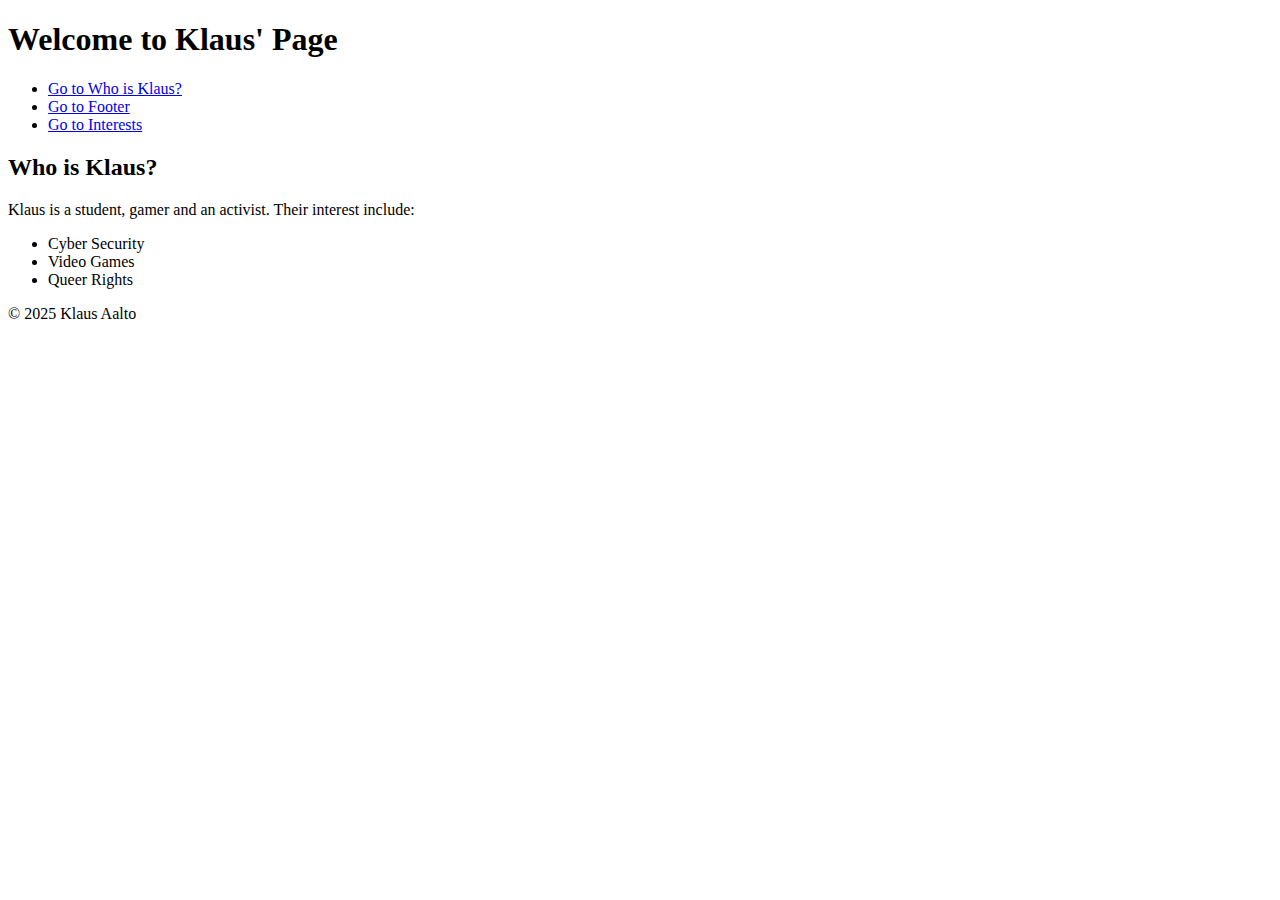
<file: index.html>
<!doctype html>
<html lang="en">
<head>
    <meta charset="UTF-8">
    <meta name="viewport" content="width=device-width, initial-scale=1.0">
    <title>Klaus' Page</title>
</head>
<body>
     <header>
     <h1>Welcome to Klaus' Page</h1>
    </header>

    <nav>
        <ul>
            <li><a href="#main-content">Go to Who is Klaus?</a></li>
            <li><a href="#footer">Go to Footer</a></li>
            <li><a href="#interests">Go to Interests</a></li>
        </ul>
    </nav>

    <main>
        <h2>Who is Klaus?</h2>
        <p>Klaus is a student, gamer and an activist. Their interest include:</p>
        <ul id="interests">
            <li> Cyber Security </li>
            <li> Video Games</li>
            <li> Queer Rights</li>
        </ul>
    </main>

    <footer id="footer">
        <p>&copy; 2025 Klaus Aalto</p>
    </footer>

</body>
</html>
</file>
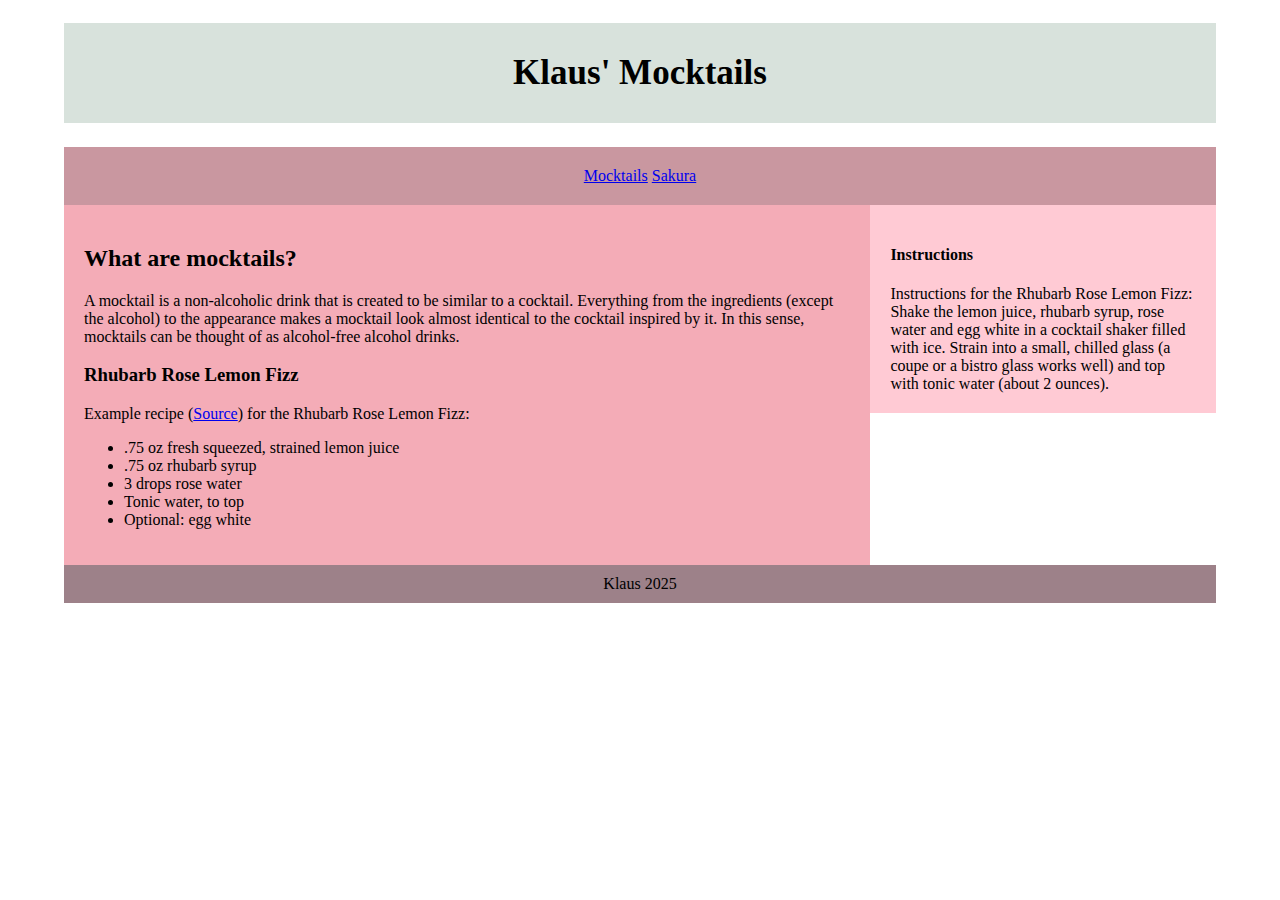
<file: 5B/index.html>
<!doctype html>
<html lang="en">
<head>
    <meta charset="UTF-8">
    <meta name="viewport" content="width=device-width, initial-scale=1.0">
    <link rel="stylesheet" type="text/css" href="styles.css">
    <title>Klaus' Mocktails</title>
</head>
<body class="body">
    <header-div>
        <h1 id="header">Klaus' Mocktails</h1>
    </header-div>

    <nav-div id="nav">
    <a href="index.html">Mocktails</a>
    <a href="second.html">Sakura</a>
    </nav-div>

    <section-div id="section">
        

    <article id="article">
        <h2>What are mocktails?</h2>
        A mocktail is a non-alcoholic drink that is created to be similar to a cocktail. Everything from the ingredients (except the alcohol) to the appearance makes a mocktail look almost identical to the cocktail inspired by it. In this sense, mocktails can be thought of as alcohol-free alcohol drinks.
    <br>
        <h3>Rhubarb Rose Lemon Fizz</h3>
        Example recipe (<a href="https://theinspiredhome.com/articles/rhubarb-rose-lemon-fizz-mocktail/">Source</a>) for the Rhubarb Rose Lemon Fizz:
            <ul>
                <li>.75 oz fresh squeezed, strained lemon juice</li>
                <li>.75 oz rhubarb syrup</li>
                <li>3 drops rose water</li>
                <li>Tonic water, to top</li>
                <li>Optional: egg white</li>
            </ul>    
        </article>
    </section-div>
    <aside id="aside">
        <h4>Instructions</h4>
        Instructions for the Rhubarb Rose Lemon Fizz:
        Shake the lemon juice, rhubarb syrup, rose water and egg white in a cocktail shaker filled with ice. 
        Strain into a small, chilled glass (a coupe or a bistro glass works well) and top with tonic water (about 2 ounces).
    </aside>

    <footer id="footer">
        Klaus 2025
    </footer>
</body>
</html>
</file>
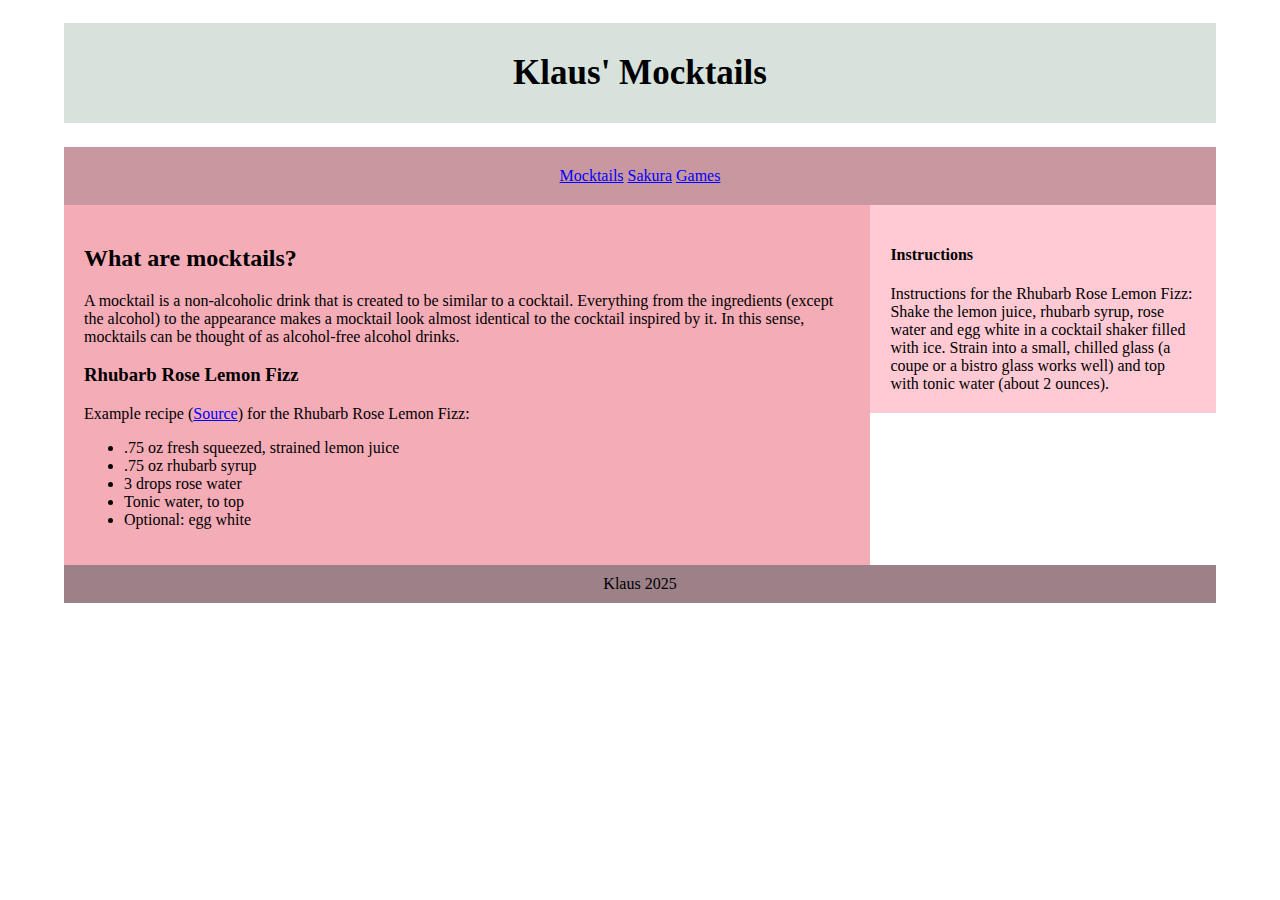
<file: 6B/index.html>
<!doctype html>
<html lang="en">
<head>
    <meta charset="UTF-8">
    <meta name="viewport" content="width=device-width, initial-scale=1.0">
    <link rel="stylesheet" type="text/css" href="styles.css">
    <title>Klaus' Mocktails</title>
</head>
<body class="body">
    <header-div>
        <h1 id="header">Klaus' Mocktails</h1>
    </header-div>

    <nav-div id="nav">
    <a href="index.html">Mocktails</a>
    <a href="second.html">Sakura</a>
    <a href="third.html">Games</a>
    </nav-div>

    <section-div id="section">
        

    <article id="article">
        <h2>What are mocktails?</h2>
        A mocktail is a non-alcoholic drink that is created to be similar to a cocktail. Everything from the ingredients (except the alcohol) to the appearance makes a mocktail look almost identical to the cocktail inspired by it. In this sense, mocktails can be thought of as alcohol-free alcohol drinks.
    <br>
        <h3>Rhubarb Rose Lemon Fizz</h3>
        Example recipe (<a href="https://theinspiredhome.com/articles/rhubarb-rose-lemon-fizz-mocktail/">Source</a>) for the Rhubarb Rose Lemon Fizz:
            <ul>
                <li>.75 oz fresh squeezed, strained lemon juice</li>
                <li>.75 oz rhubarb syrup</li>
                <li>3 drops rose water</li>
                <li>Tonic water, to top</li>
                <li>Optional: egg white</li>
            </ul>    
        </article>
    </section-div>
    <aside id="aside">
        <h4>Instructions</h4>
        Instructions for the Rhubarb Rose Lemon Fizz:
        Shake the lemon juice, rhubarb syrup, rose water and egg white in a cocktail shaker filled with ice. 
        Strain into a small, chilled glass (a coupe or a bistro glass works well) and top with tonic water (about 2 ounces).
    </aside>

    <footer id="footer">
        Klaus 2025
    </footer>
</body>
</html>
</file>
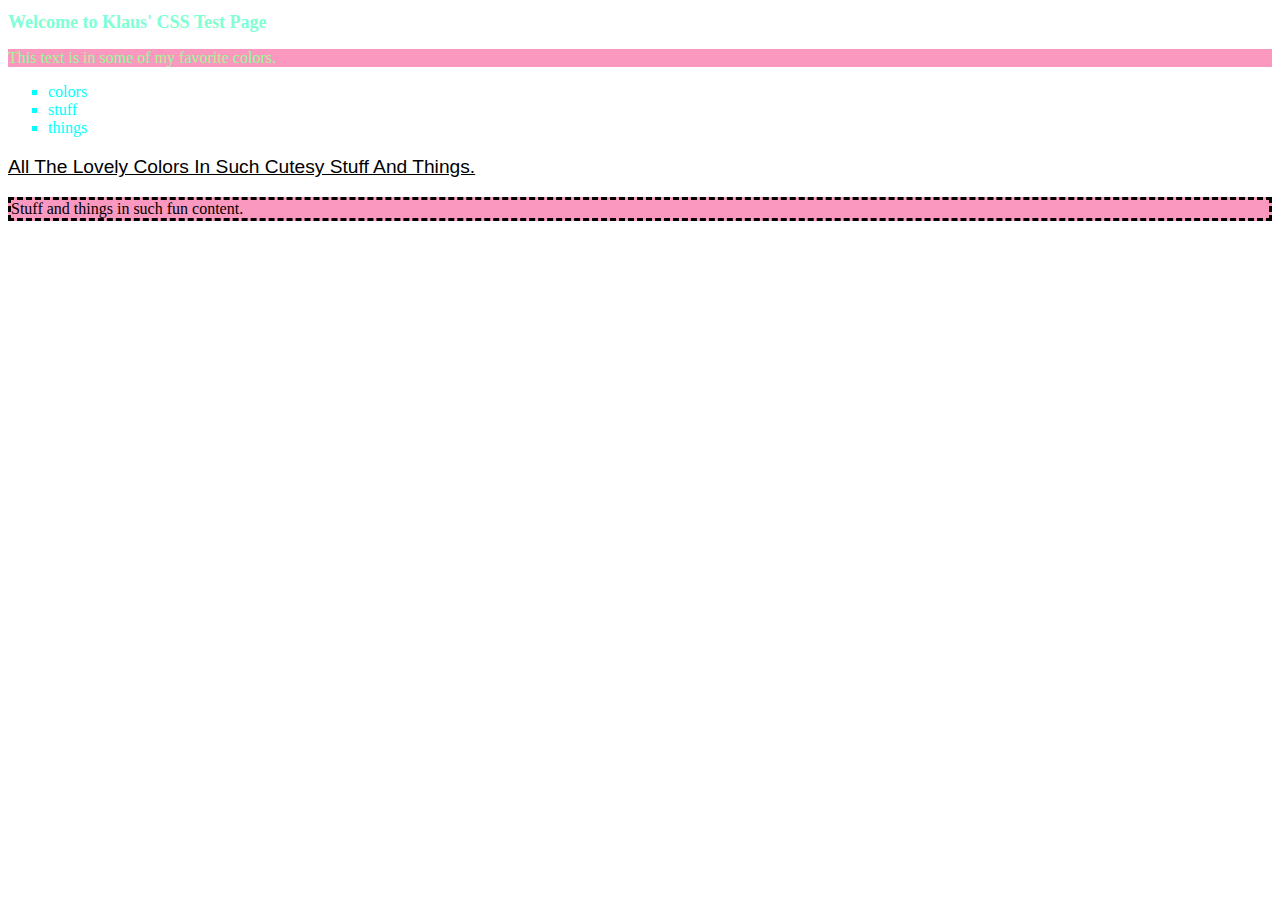
<file: module3/index.html>
<!doctype html>
<html lang="en">
<head>
    <meta charset="UTF-8">
    <meta name="viewport" content="width=device-width, initial-scale=1.0">
    <link rel="stylesheet" type="text/css" href="styles.css">
    <title>Klaus' CSS Page</title>
</head>
<body>
    <header>
        <h1 class="header-example">Welcome to Klaus' CSS Test Page</h1>
    </header>

<p class="color-example">
This text is in some of my favorite colors.
</p>

<ul class="list-example">
    <li>colors</li>
    <li>stuff</li>
    <li>things</li>
</ul>

<p class="text-example">
    All the lovely colors in such cutesy stuff and things.
</p>

<div class="div-example">
    Stuff and things in such fun content.
</div>

</body>
</html>
</file>
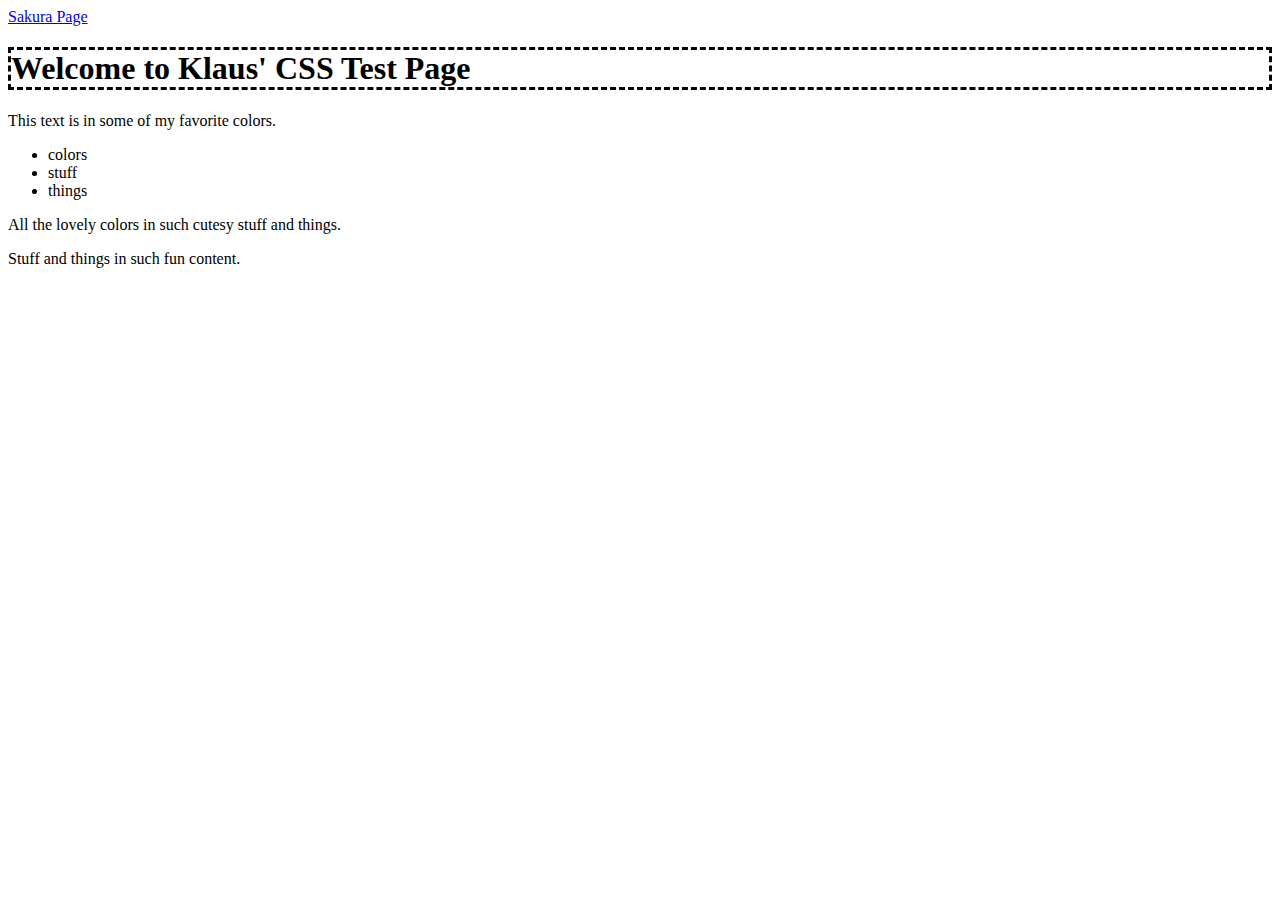
<file: module4/index.html>
<!doctype html>
<html lang="en">
<head>
    <meta charset="UTF-8">
    <meta name="viewport" content="width=device-width, initial-scale=1.0">
    <link rel="stylesheet" type="text/css" href="styles.css">
    <title>Klaus' CSS Page</title>
</head>
<body>
    <a href="second.html">Sakura Page</a>
    <header>
        <h1 class="header-example">Welcome to Klaus' CSS Test Page</h1>
    </header>

<p class="color-example">
This text is in some of my favorite colors.
</p>

<ul class="list-example">
    <li>colors</li>
    <li>stuff</li>
    <li>things</li>
</ul>

<p class="text-example">
    All the lovely colors in such cutesy stuff and things.
</p>

<div class="div-example">
    Stuff and things in such fun content.
</div>

</body>
</html>
</file>
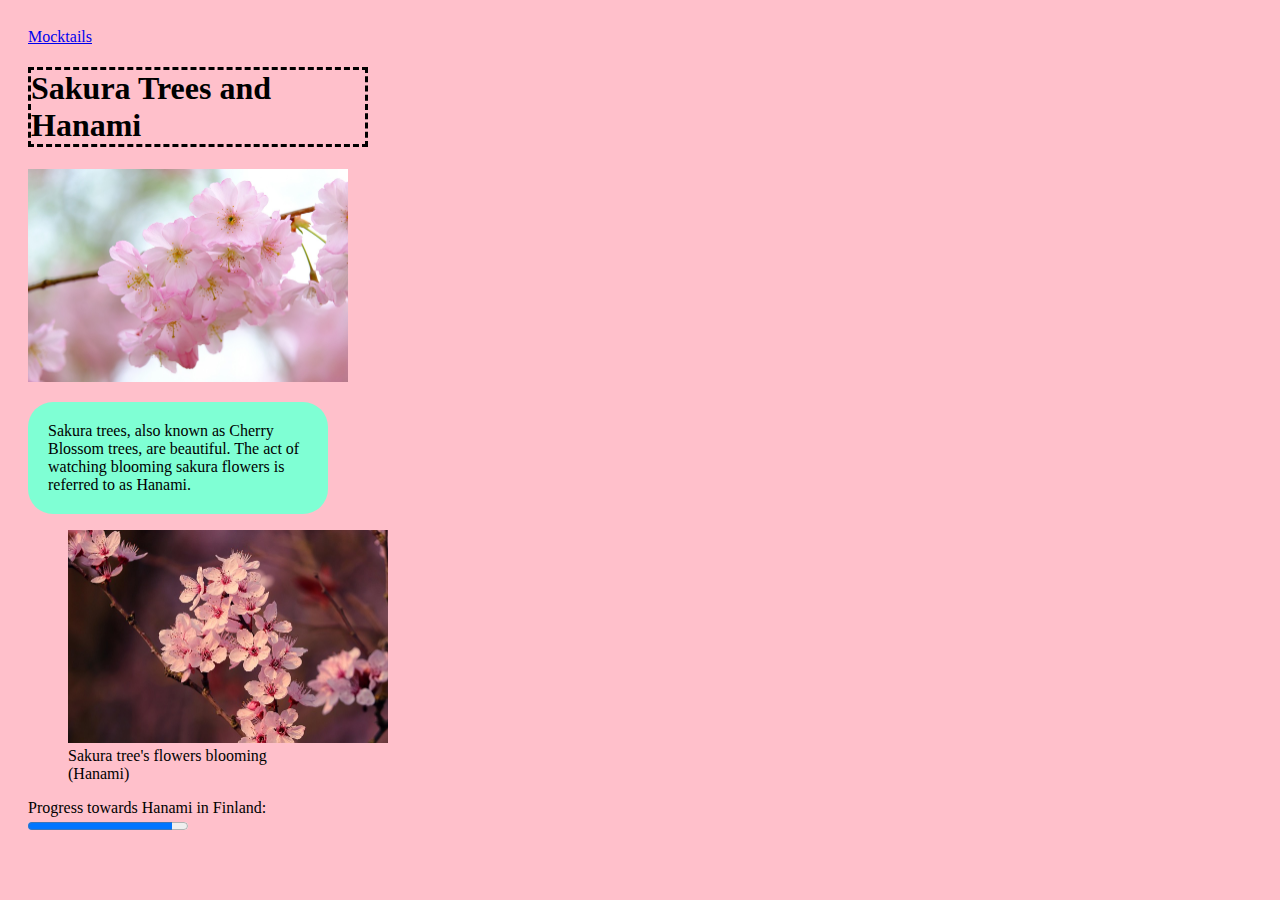
<file: 5B/second.html>
<!doctype html>
<html lang="en">
<head>
    <meta charset="UTF-8">
    <meta name="viewport" content="width=device-width, initial-scale=1.0">
    <link rel="stylesheet" type="text/css" href="styles.css">
    <title>Sakura</title>
</head>
<body class="page-example">
    <a href="index.html">Mocktails</a>
    
    
    <header>
        <h1 class="header-example">Sakura Trees and Hanami</h1>
    </header>

    <img src="sakura.jpg" alt="Cherry Blossom tree flowers" 
    width="320" height="213">

<p class="sakura-example">
Sakura trees, also known as Cherry Blossom trees, are beautiful. The act of watching blooming sakura flowers is referred to as Hanami.
</p>

<figure>
    <img src="sakura2.jpg" alt="Branch of Cherry Blossom tree with blooming flowers" 
    width="320" height="213">
    <figcaption>Sakura tree's flowers blooming (Hanami)</figcaption>
</figure>

<label for="Hanami">Progress towards Hanami in Finland:</label>
<progress id="Hanami" value="90" max="100"> 90% </progress>
</body>
</html>
</file>
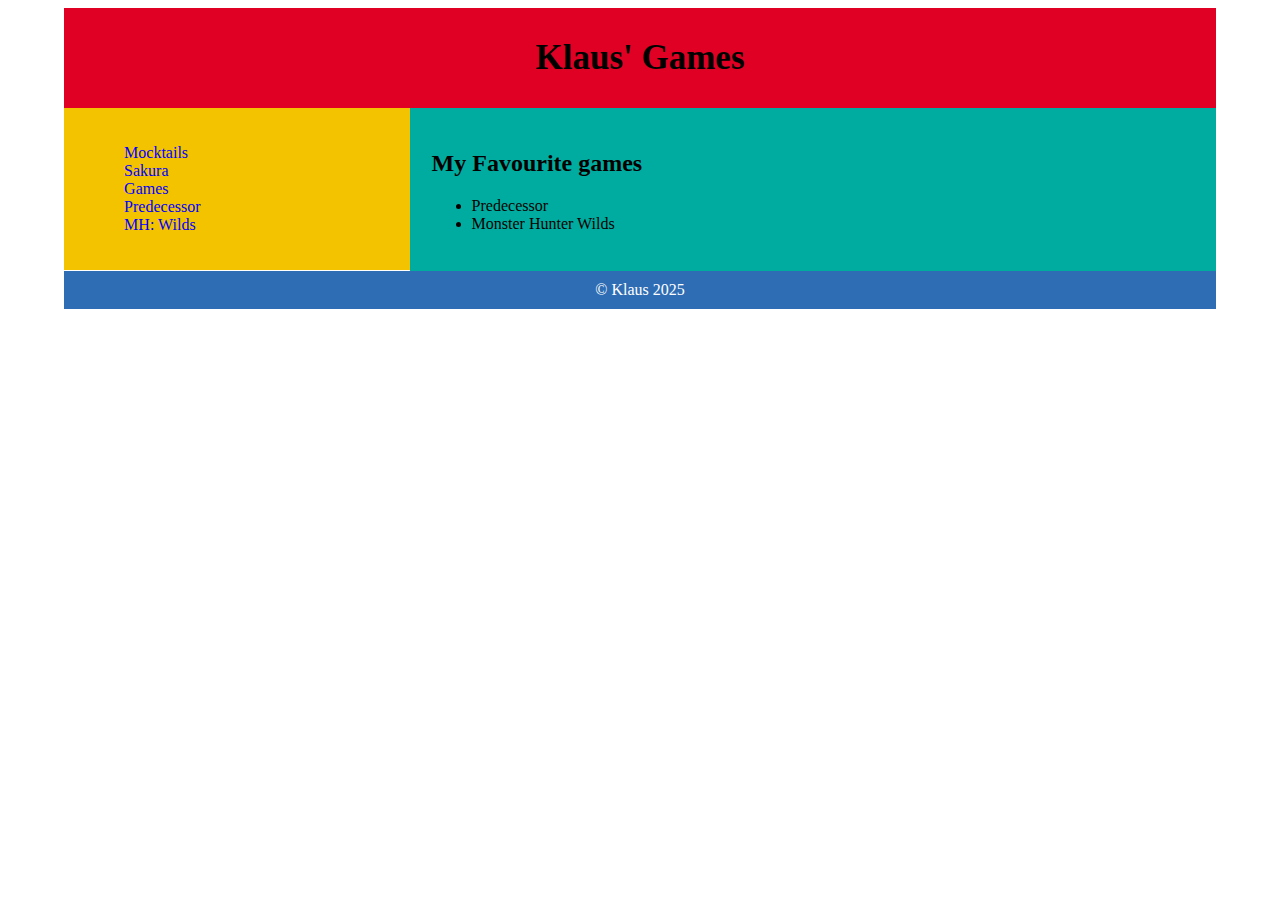
<file: 6B/third.html>
<!doctype html>
<html lang="en">
    
<head>
    <meta charset="UTF-8">
    <meta name="viewport" content="width=device-width, initial-scale=1.0">
    <link rel="stylesheet" type="text/css" href="styles.css">
    <title>Klaus' Games</title>
</head>

<body class="body">
    <header-div>
        <h1 id="games-header">Klaus' Games</h1>
    </header-div>

    <nav-div id="games-nav">
        <ul id="games-nav-ul">
            <li><a class="games-nav-a" href="index.html">Mocktails</a></li>
            <li><a class="games-nav-a" href="second.html">Sakura</a></li>
            <li><a class="games-nav-a" href="third.html">Games</a></li>
            <li><a class="games-nav-a" href="https://www.predecessorgame.com/" target="_blank">Predecessor</a></li>
            <li><a class="games-nav-a" href="https://www.monsterhunter.com/wilds/en-uk/" target="_blank">MH: Wilds</a></li>
        </ul>
    </nav-div>

    <section-div id="games-section">
    <article id="games-article">
        <h2>My Favourite games</h2>
            <ul>
                <li>Predecessor</li>
                <li>Monster Hunter Wilds</li>
            </ul>    
        </article>
    </section-div>

    <footer id="games-footer">
        &copy; Klaus 2025
    </footer>

</body>
</html>
</file>
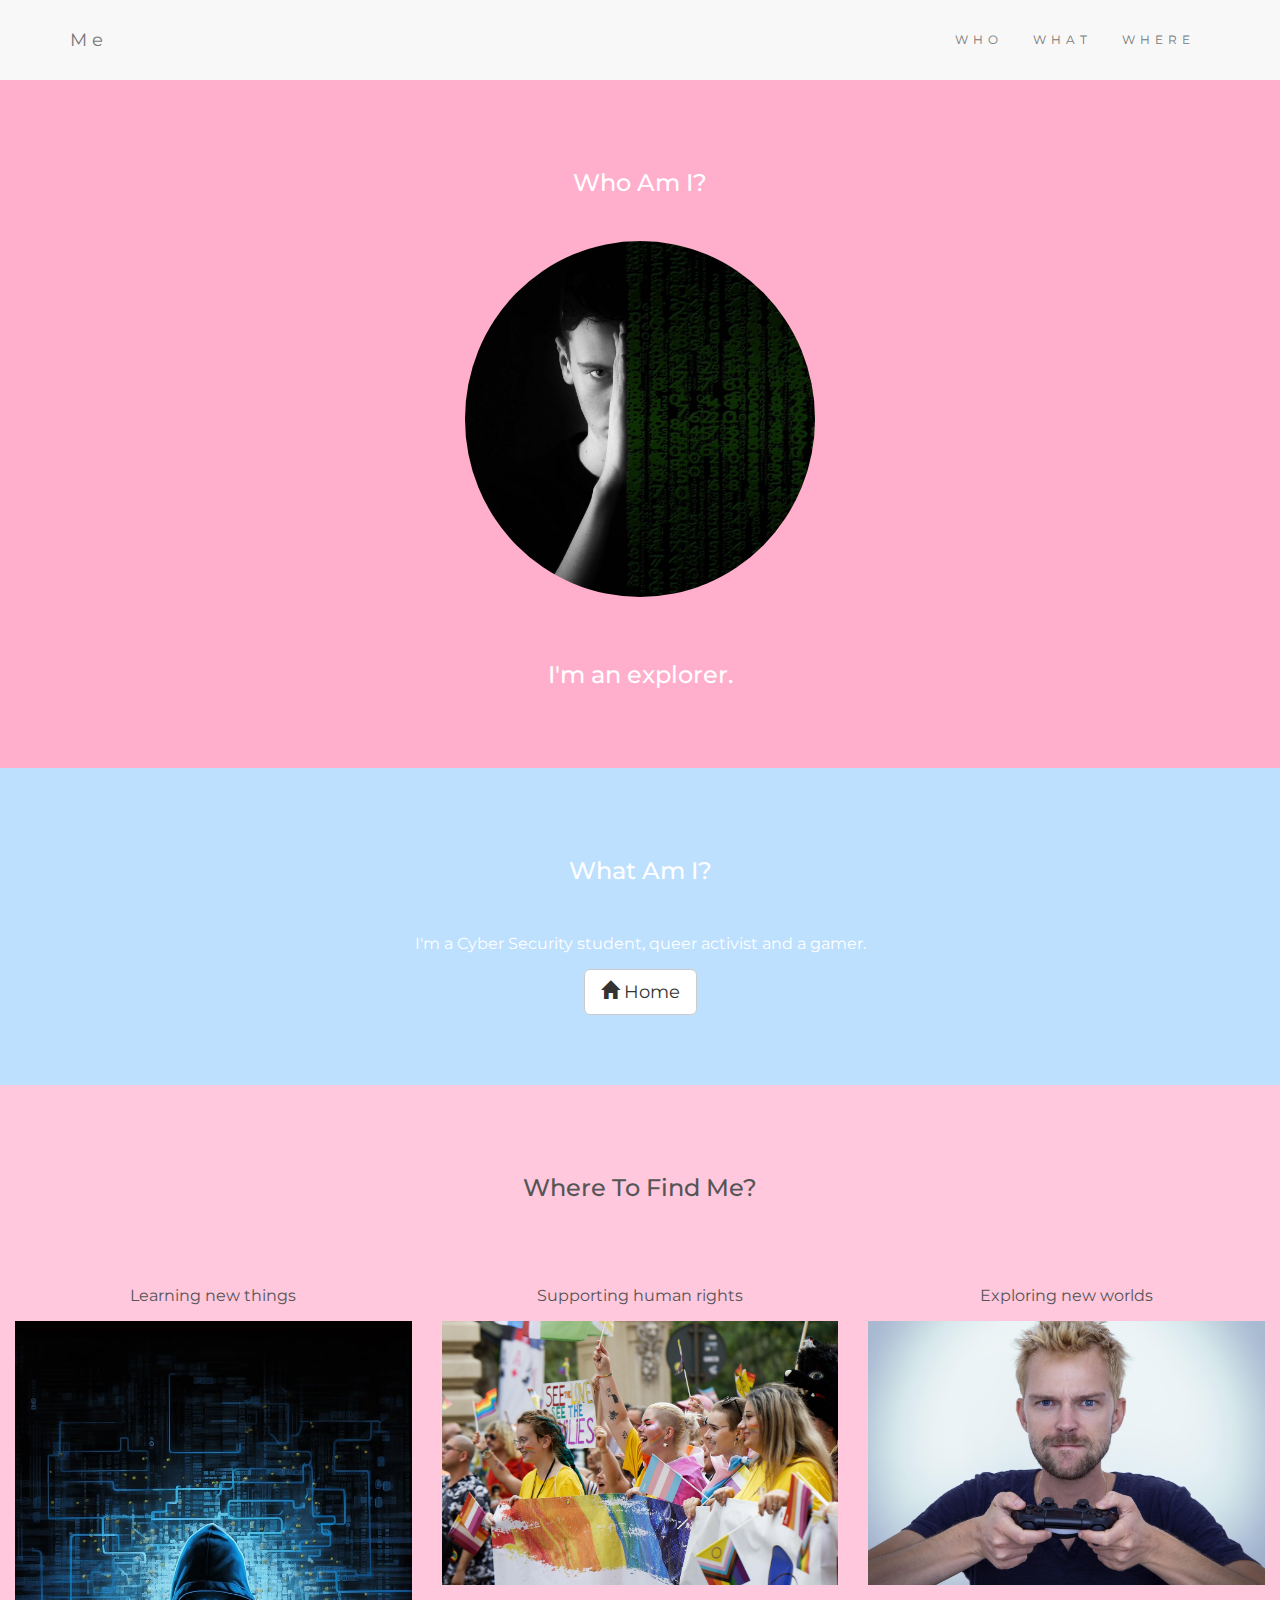
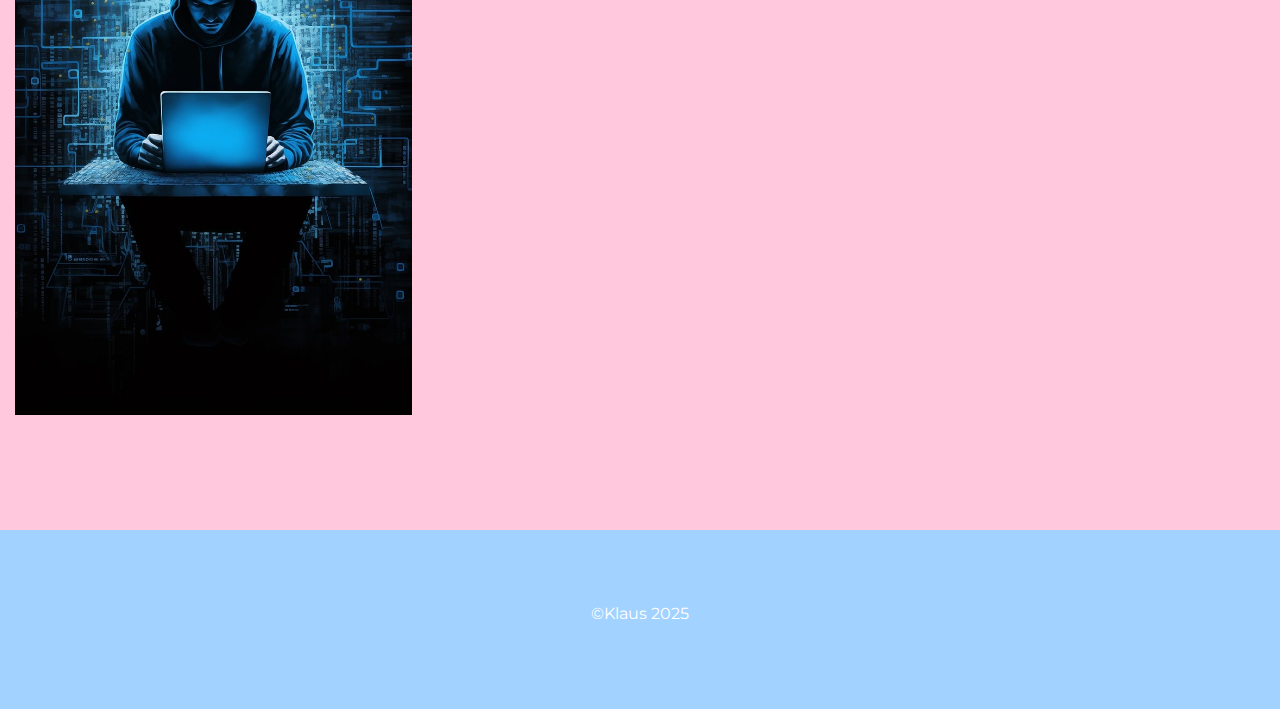
<file: 7B/module7.html>
<!DOCTYPE html>
<html lang="en">
<head>
  <!-- Theme Made By www.w3schools.com - No Copyright -->
  <title>Simply Klaus</title>
  <meta charset="utf-8">
  <meta name="viewport" content="width=device-width, initial-scale=1">
  <link rel="stylesheet" href="https://maxcdn.bootstrapcdn.com/bootstrap/3.4.1/css/bootstrap.min.css">
  <link href="https://fonts.googleapis.com/css?family=Montserrat" rel="stylesheet">
  <script src="https://ajax.googleapis.com/ajax/libs/jquery/3.7.1/jquery.min.js"></script>
  <script src="https://maxcdn.bootstrapcdn.com/bootstrap/3.4.1/js/bootstrap.min.js"></script>
  <style>
  body {
    font: 20px Montserrat, sans-serif;
    line-height: 1.8;
    color: #f5f6f7;
  }
  p {font-size: 16px;}
  .margin {margin-bottom: 45px;}
  .bg-1 { 
    background-color: #ffafcc; /* Pink */
    color: #ffffff;
  }
  .bg-2 { 
    background-color: #bde0fe; /* Pastel Blue */
    color: #ffffff;
  }
  .bg-3 { 
    background-color: #ffc8dd; /* Pastel Pink */
    color: #555555;
  }
  .bg-4 { 
    background-color: #a2d2ff; /* Light Blue */
    color: #fff;
  }
  .container-fluid {
    padding-top: 70px;
    padding-bottom: 70px;
  }
  .navbar {
    padding-top: 15px;
    padding-bottom: 15px;
    border: 0;
    border-radius: 0;
    margin-bottom: 0;
    font-size: 12px;
    letter-spacing: 5px;
  }
  .navbar-nav  li a:hover {
    color: #1abc9c !important;
  }
  </style>
</head>
<body>

<!-- Navbar -->
<nav class="navbar navbar-default">
  <div class="container">
    <div class="navbar-header">
      <button type="button" class="navbar-toggle" data-toggle="collapse" data-target="#myNavbar">
        <span class="icon-bar"></span>
        <span class="icon-bar"></span>
        <span class="icon-bar"></span>                        
      </button>
      <a class="navbar-brand" href="#WHO">Me</a>
    </div>
    <div class="collapse navbar-collapse" id="myNavbar">
      <ul class="nav navbar-nav navbar-right">
        <li><a href="#WHO">WHO</a></li>
        <li><a href="#WHAT">WHAT</a></li>
        <li><a href="#WHERE">WHERE</a></li>
      </ul>
    </div>
  </div>
</nav>

<!-- First Container -->
<div class="container-fluid bg-1 text-center">
  <h3 class="margin" id="WHO">Who Am I?</h3>
  <img src="gamer.jpg" class="img-responsive img-circle margin" style="display:inline" alt="Person staring at camera, half of the face&picture covered with green numbers" 
  width="350" height="350">
  <h3>I'm an explorer.</h3>
</div>

<!-- Second Container -->
<div class="container-fluid bg-2 text-center">
  <h3 class="margin" id="WHAT">What Am I?</h3>
  <p>I'm a Cyber Security student, queer activist and a gamer. </p>
  <a href="#" class="btn btn-default btn-lg">
    <span class="glyphicon glyphicon-home"></span> Home
  </a>
</div>

<!-- Third Container (Grid) -->
<div class="container-fluid bg-3 text-center">    
  <h3 class="margin" id="WHERE">Where To Find Me?</h3><br>
  <div class="row">
    <div class="col-sm-4">
      <p>Learning new things</p>
      <img src="student.jpg" class="img-responsive margin" style="width:100%" alt="Hoodie wearing student on a laptop">
    </div>
    <div class="col-sm-4"> 
      <p>Supporting human rights</p>
      <img src="activist.jpg" class="img-responsive margin" style="width:100%" alt="People on a pride parade with different types of flags smiling">
    </div>
    <div class="col-sm-4"> 
      <p>Exploring new worlds</p>
      <img src="gaming.jpg" class="img-responsive margin" style="width:100%" alt="Gamer holding a controller and looking towards camera with a consentrated face">
    </div>
  </div>
</div>

<!-- Footer -->
<footer class="container-fluid bg-4 text-center">
  <p>&copy;Klaus 2025</p> 
</footer>

</body>
</html>
</file>
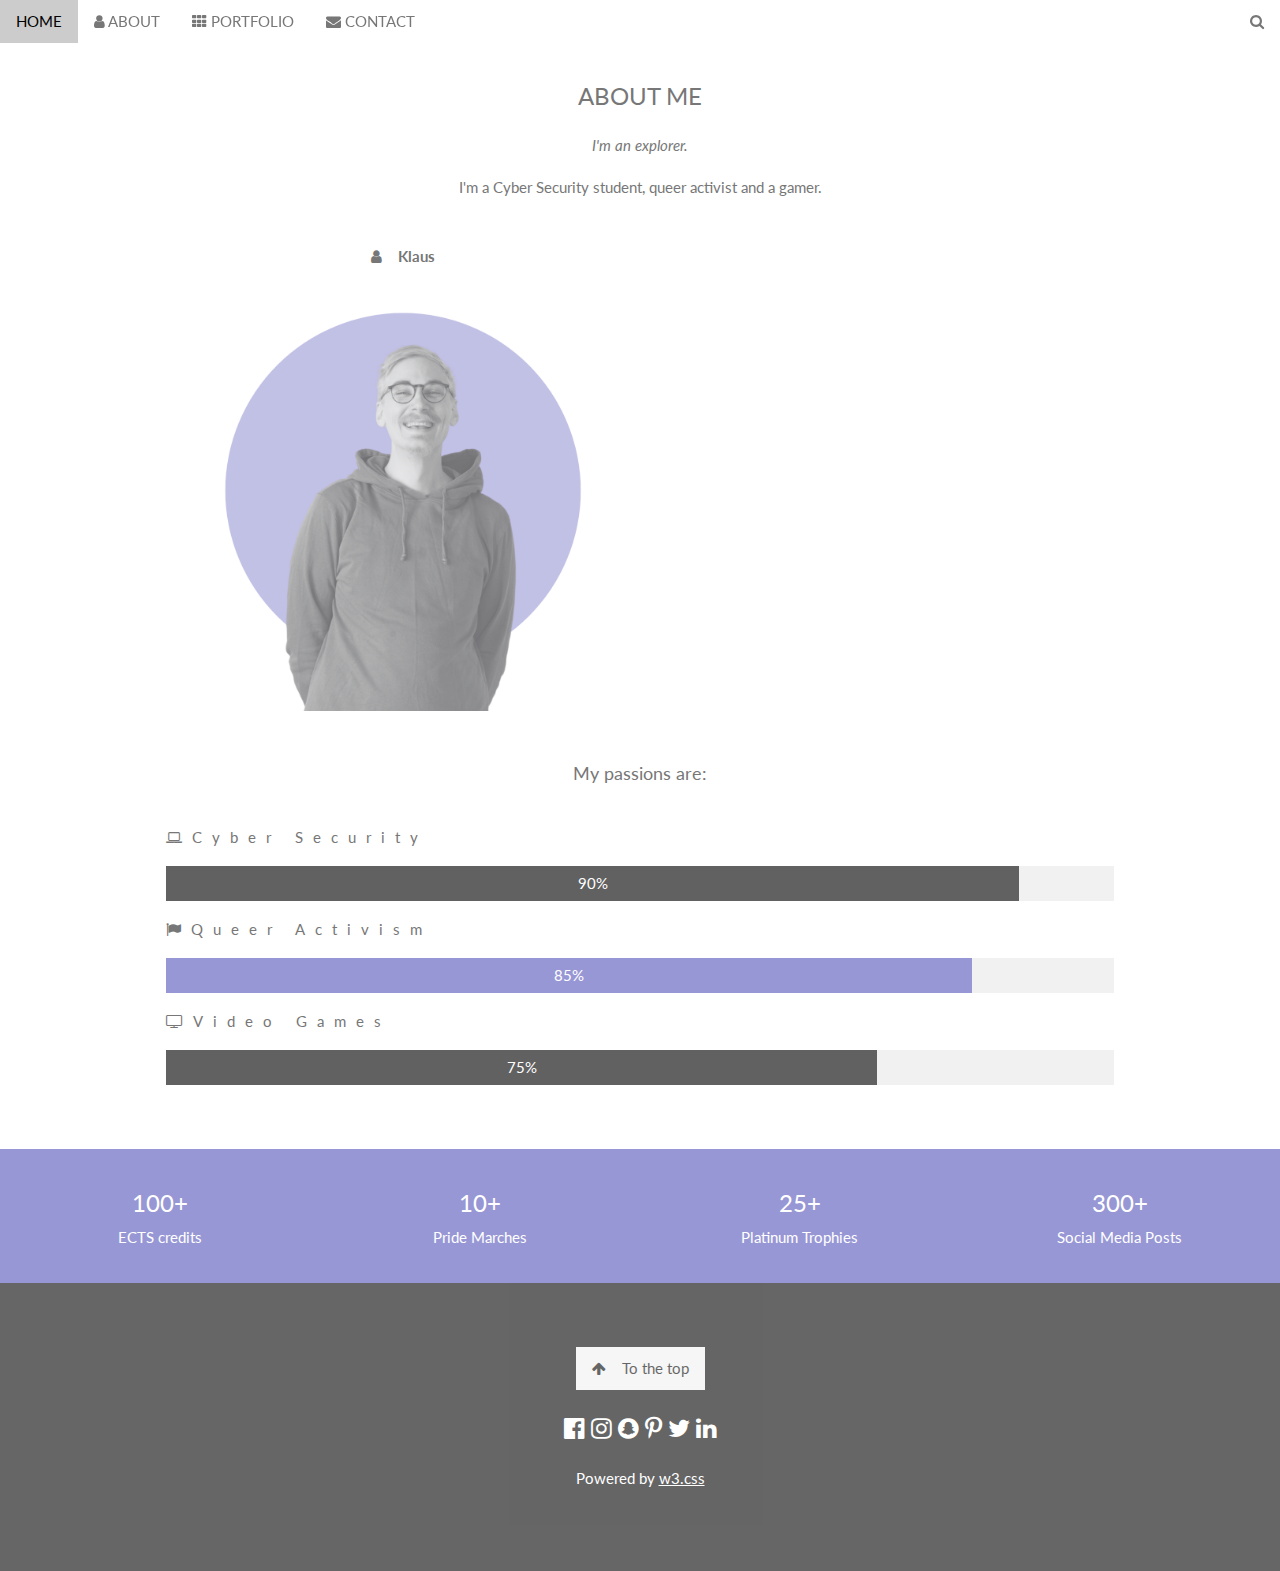
<file: 8B/about.html>
<!DOCTYPE html>
<html lang="en">
<head>
<title>About Klaus</title>
<link rel="icon" type="image/x-icon" href="klaus.png">
<meta charset="UTF-8">
<meta name="viewport" content="width=device-width, initial-scale=1">
<link rel="stylesheet" href="styles.css">
<link rel="stylesheet" href="https://fonts.googleapis.com/css?family=Lato">
<link rel="stylesheet" href="https://cdnjs.cloudflare.com/ajax/libs/font-awesome/4.7.0/css/font-awesome.min.css">
<style>
body,h1,h2,h3,h4,h5,h6 {font-family: "Lato", sans-serif;}
body, html {
  height: 100%;
  color: #777;
  line-height: 1.8;
}

/* Create a Parallax Effect */
.bgimg-1, .bgimg-2, .bgimg-3 {
  background-attachment: fixed;
  background-position: center;
  background-repeat: no-repeat;
  background-size: cover;
}

/* First image (Logo. Full height) */
.bgimg-1 {
  background-image: url('klaus.png');
  min-height: 100%;
}

/* Second image (Portfolio) */
.bgimg-2 {
  background-image: url("HappyBar.jpg");
  min-height: 400px;
}

/* Third image (Contact) */
.bgimg-3 {
  background-image: url("klaus.png");
  min-height: 400px;
}

.w3-wide {letter-spacing: 10px;}
.w3-hover-opacity {cursor: pointer;}

/* Turn off parallax scrolling for tablets and phones */
@media only screen and (width < 1600px) {
  .bgimg-1, .bgimg-2, .bgimg-3 {
    background-attachment: scroll;
    min-height: 400px;
  }
}
</style>
</head>
<body>

<!-- Navbar (sit on top) -->
<div class="w3-top">
    <div class="w3-bar" id="myNavbar">
      <a class="w3-bar-item w3-button w3-hover-black w3-hide-medium w3-hide-large w3-right" href="javascript:void(0);" onclick="toggleFunction()" title="Toggle Navigation Menu">
        <i class="fa fa-bars"></i>
      </a>
      <a href="index.html" class="w3-bar-item w3-button">HOME</a>
      <a href="about.html" class="w3-bar-item w3-button w3-hide-small"><i class="fa fa-user"></i> ABOUT</a>
      <a href="portfolio.html" class="w3-bar-item w3-button w3-hide-small"><i class="fa fa-th"></i> PORTFOLIO</a>
      <a href="contact.html" class="w3-bar-item w3-button w3-hide-small"><i class="fa fa-envelope"></i> CONTACT</a>
      <a href="#" class="w3-bar-item w3-button w3-hide-small w3-right w3-hover-red">
        <i class="fa fa-search"></i>
      </a>
    </div>
  
    <!-- Navbar on small screens -->
    <div id="navDemo" class="w3-bar-block w3-white w3-hide w3-hide-large w3-hide-medium">
      <a href="about.html" class="w3-bar-item w3-button" onclick="toggleFunction()">ABOUT</a>
      <a href="portfolio.html" class="w3-bar-item w3-button" onclick="toggleFunction()">PORTFOLIO</a>
      <a href="contact.html" class="w3-bar-item w3-button" onclick="toggleFunction()">CONTACT</a>
      <a href="#" class="w3-bar-item w3-button">SEARCH</a>
    </div>
  </div>

<!-- Container (About Section) -->
<div class="w3-content w3-container w3-padding-64" id="about">
  <h3 class="w3-center">ABOUT ME</h3>
  <p class="w3-center"><em>I'm an explorer.</em></p>
  <p class="w3-center">I'm a Cyber Security student, queer activist and a gamer.</p>
  <div class="w3-row">
    <div class="w3-col m6 w3-center w3-padding-large">
      <p><b><i class="fa fa-user w3-margin-right"></i>Klaus</b></p>
      <img src="klaus.png" class="w3-round w3-image w3-opacity w3-hover-opacity-off" alt="Photo of Me" width="500" height="333">
    </div>
  </div>
  <p class="w3-large w3-center w3-padding-16">My passions are:</p>
  <p class="w3-wide"><i class="fa fa-laptop"></i>Cyber Security</p>
  <div class="w3-light-grey">
    <div class="w3-container w3-padding-small w3-dark-grey w3-center" style="width:90%">90%</div>
  </div>
  <p class="w3-wide"><i class="fa fa-flag"></i>Queer Activism</p>
  <div class="w3-light-grey">
    <div class="w3-container w3-padding-small w3-purple w3-center" style="width:85%">85%</div>
  </div>
  <p class="w3-wide"><i class="fa fa-tv"></i>Video Games</p>
  <div class="w3-light-grey">
    <div class="w3-container w3-padding-small w3-dark-grey w3-center" style="width:75%">75%</div>
  </div>
</div>

<div class="w3-row w3-center w3-purple w3-padding-16">
  <div class="w3-quarter w3-section">
    <span class="w3-xlarge">100+</span><br>
    ECTS credits
  </div>
  <div class="w3-quarter w3-section">
    <span class="w3-xlarge">10+</span><br>
    Pride Marches
  </div>
  <div class="w3-quarter w3-section">
    <span class="w3-xlarge">25+</span><br>
    Platinum Trophies
  </div>
  <div class="w3-quarter w3-section">
    <span class="w3-xlarge">300+</span><br>
    Social Media Posts
  </div>
</div>

<!-- Footer -->
<footer class="w3-center w3-black w3-padding-64 w3-opacity w3-hover-opacity-off">
  <a href="#about" class="w3-button w3-light-grey"><i class="fa fa-arrow-up w3-margin-right"></i>To the top</a>
  <div class="w3-xlarge w3-section">
    <i class="fa fa-facebook-official w3-hover-opacity"></i>
    <i class="fa fa-instagram w3-hover-opacity"></i>
    <i class="fa fa-snapchat w3-hover-opacity"></i>
    <i class="fa fa-pinterest-p w3-hover-opacity"></i>
    <i class="fa fa-twitter w3-hover-opacity"></i>
    <i class="fa fa-linkedin w3-hover-opacity"></i>
  </div>
  <p>Powered by <a href="https://www.w3schools.com/w3css/default.asp" title="W3.CSS" target="_blank" class="w3-hover-text-green">w3.css</a></p>
</footer>
 
<script>
// Modal Image Gallery
function onClick(element) {
  document.getElementById("img01").src = element.src;
  document.getElementById("modal01").style.display = "block";
  var captionText = document.getElementById("caption");
  captionText.innerHTML = element.alt;
}

// Change style of navbar on scroll
window.onscroll = function() {myFunction()};
function myFunction() {
    var navbar = document.getElementById("myNavbar");
    if (document.body.scrollTop > 100 || document.documentElement.scrollTop > 100) {
        navbar.className = "w3-bar" + " w3-card" + " w3-animate-top" + " w3-white";
    } else {
        navbar.className = navbar.className.replace(" w3-card w3-animate-top w3-white", "");
    }
}

// Used to toggle the menu on small screens when clicking on the menu button
function toggleFunction() {
    var x = document.getElementById("navDemo");
    if (x.className.indexOf("w3-show") == -1) {
        x.className += " w3-show";
    } else {
        x.className = x.className.replace(" w3-show", "");
    }
}
</script>

</body>
</html>
</file>
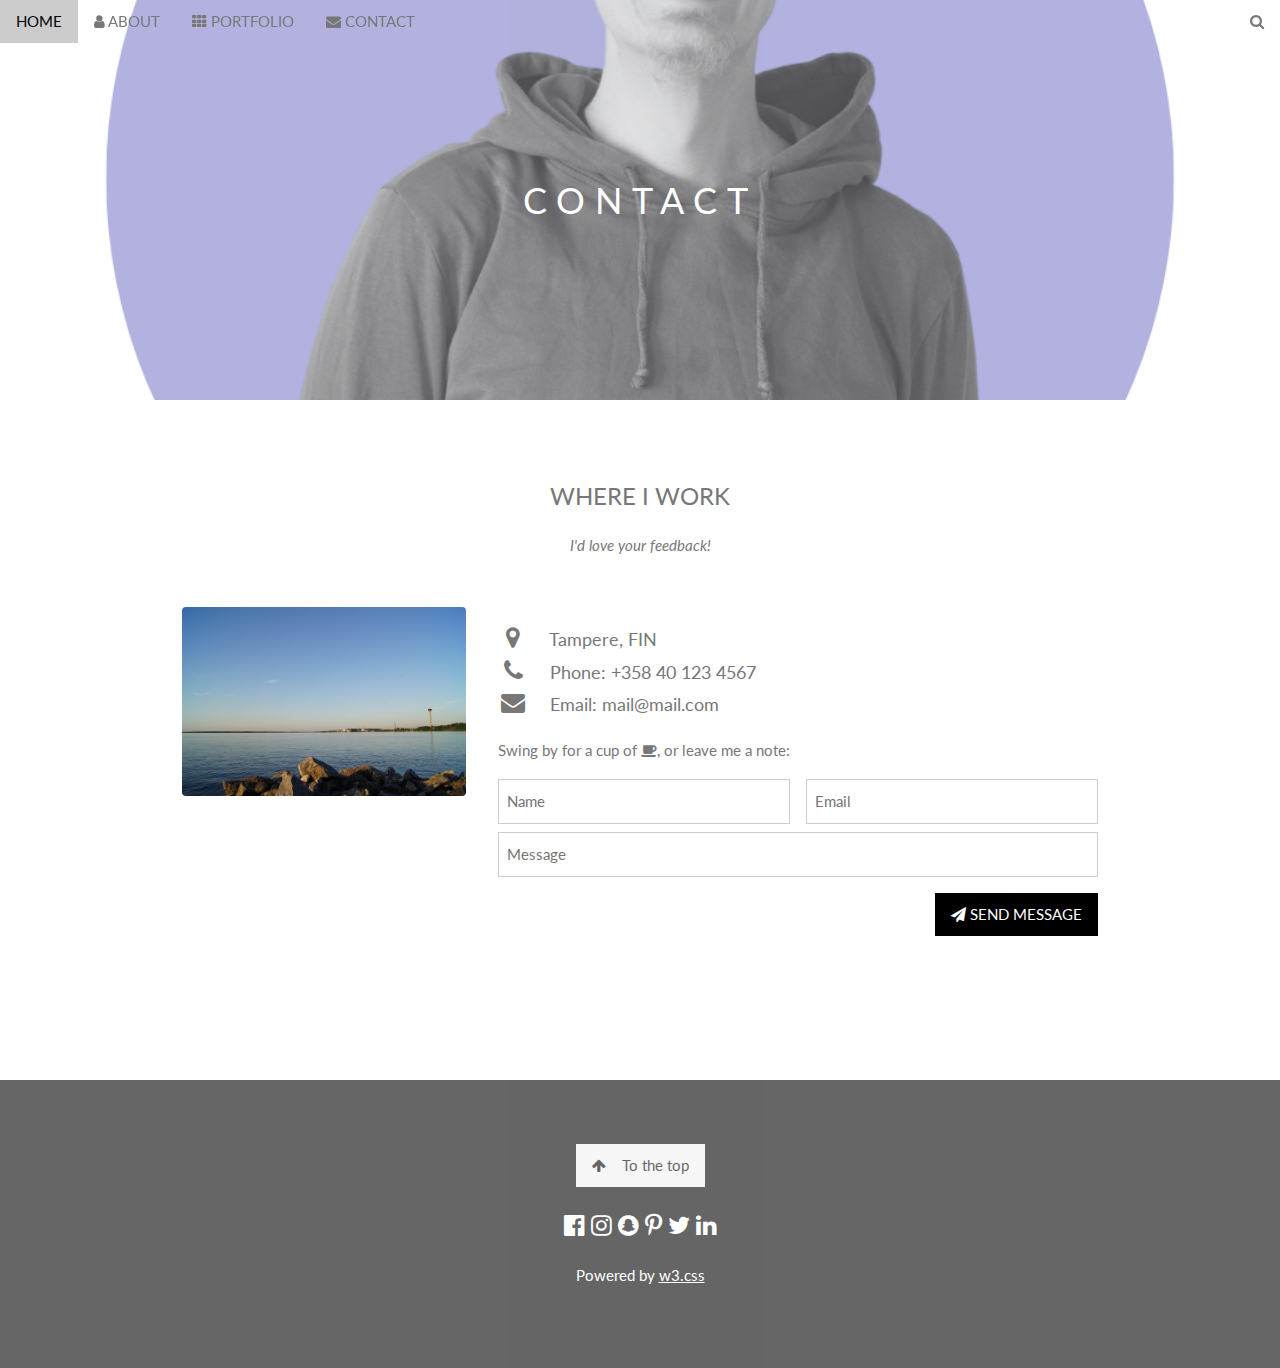
<file: 8B/contact.html>
<!DOCTYPE html>
<html lang="en">
<head>
<title>Klaus' Contact</title>
<meta charset="UTF-8">
<meta name="viewport" content="width=device-width, initial-scale=1">
<link rel="stylesheet" href="styles.css">
<link rel="stylesheet" href="https://fonts.googleapis.com/css?family=Lato">
<link rel="stylesheet" href="https://cdnjs.cloudflare.com/ajax/libs/font-awesome/4.7.0/css/font-awesome.min.css">
<style>
body,h1,h2,h3,h4,h5,h6 {font-family: "Lato", sans-serif;}
body, html {
  height: 100%;
  color: #777;
  line-height: 1.8;
}

/* Create a Parallax Effect */
.bgimg-1, .bgimg-2, .bgimg-3 {
  background-attachment: fixed;
  background-position: center;
  background-repeat: no-repeat;
  background-size: cover;
}

/* First image (Logo. Full height) */
.bgimg-1 {
  background-image: url('klaus.png');
  min-height: 100%;
}

/* Second image (Portfolio) */
.bgimg-2 {
  background-image: url("HappyBar.jpg");
  min-height: 400px;
}

/* Third image (Contact) */
.bgimg-3 {
  background-image: url("klaus.png");
  min-height: 400px;
}

.w3-wide {letter-spacing: 10px;}
.w3-hover-opacity {cursor: pointer;}

/* Turn off parallax scrolling for tablets and phones */
@media only screen and (width < 1600px) {
  .bgimg-1, .bgimg-2, .bgimg-3 {
    background-attachment: scroll;
    min-height: 400px;
  }
}
</style>
</head>
<body>

<!-- Navbar (sit on top) -->
<div class="w3-top">
  <div class="w3-bar" id="myNavbar">
    <a class="w3-bar-item w3-button w3-hover-black w3-hide-medium w3-hide-large w3-right" href="javascript:void(0);" onclick="toggleFunction()" title="Toggle Navigation Menu">
      <i class="fa fa-bars"></i>
    </a>
    <a href="index.html" class="w3-bar-item w3-button">HOME</a>
    <a href="about.html" class="w3-bar-item w3-button w3-hide-small"><i class="fa fa-user"></i> ABOUT</a>
    <a href="portfolio.html" class="w3-bar-item w3-button w3-hide-small"><i class="fa fa-th"></i> PORTFOLIO</a>
    <a href="contact.html" class="w3-bar-item w3-button w3-hide-small"><i class="fa fa-envelope"></i> CONTACT</a>
    <a href="#" class="w3-bar-item w3-button w3-hide-small w3-right w3-hover-red">
      <i class="fa fa-search"></i>
    </a>
  </div>

  <!-- Navbar on small screens -->
  <div id="navDemo" class="w3-bar-block w3-white w3-hide w3-hide-large w3-hide-medium">
    <a href="about.html" class="w3-bar-item w3-button" onclick="toggleFunction()">ABOUT</a>
    <a href="portfolio.html" class="w3-bar-item w3-button" onclick="toggleFunction()">PORTFOLIO</a>
    <a href="contact.html" class="w3-bar-item w3-button" onclick="toggleFunction()">CONTACT</a>
    <a href="#" class="w3-bar-item w3-button">SEARCH</a>
  </div>
</div>

<!-- Third Parallax Image with Portfolio Text -->
<div class="bgimg-3 w3-display-container w3-opacity-min">
    <div class="w3-display-middle">
       <span class="w3-xxlarge w3-text-white w3-wide">CONTACT</span>
    </div>
  </div>
  
  <!-- Container (Contact Section) -->
  <div class="w3-content w3-container w3-padding-64" id="contact">
    <h3 class="w3-center">WHERE I WORK</h3>
    <p class="w3-center"><em>I'd love your feedback!</em></p>
  
    <div class="w3-row w3-padding-32 w3-section">
      <div class="w3-col m4 w3-container">
        <img src="nasijarvi.jpg" class="w3-image w3-round" style="width:100%" alt="Näsijärvi lake">
      </div>
      <div class="w3-col m8 w3-panel">
        <div class="w3-large w3-margin-bottom">
          <i class="fa fa-map-marker fa-fw w3-hover-text-black w3-xlarge w3-margin-right"></i> Tampere, FIN<br>
          <i class="fa fa-phone fa-fw w3-hover-text-black w3-xlarge w3-margin-right"></i> Phone: +358 40 123 4567<br>
          <i class="fa fa-envelope fa-fw w3-hover-text-black w3-xlarge w3-margin-right"></i> Email: mail@mail.com<br>
        </div>
        <p>Swing by for a cup of <i class="fa fa-coffee"></i>, or leave me a note:</p>
        <form action="/action_page.php" target="_blank">
          <div class="w3-row-padding" style="margin:0 -16px 8px -16px">
            <div class="w3-half">
              <input class="w3-input w3-border" type="text" placeholder="Name" required name="Name">
            </div>
            <div class="w3-half">
              <input class="w3-input w3-border" type="text" placeholder="Email" required name="Email">
            </div>
          </div>
          <input class="w3-input w3-border" type="text" placeholder="Message" required name="Message">
          <button class="w3-button w3-black w3-right w3-section" type="submit">
            <i class="fa fa-paper-plane"></i> SEND MESSAGE
          </button>
        </form>
      </div>
    </div>
  </div>
  

<!-- Footer -->
<footer class="w3-center w3-black w3-padding-64 w3-opacity w3-hover-opacity-off">
  <a href="#contact" class="w3-button w3-light-grey"><i class="fa fa-arrow-up w3-margin-right"></i>To the top</a>
  <div class="w3-xlarge w3-section">
    <i class="fa fa-facebook-official w3-hover-opacity"></i>
    <i class="fa fa-instagram w3-hover-opacity"></i>
    <i class="fa fa-snapchat w3-hover-opacity"></i>
    <i class="fa fa-pinterest-p w3-hover-opacity"></i>
    <i class="fa fa-twitter w3-hover-opacity"></i>
    <i class="fa fa-linkedin w3-hover-opacity"></i>
  </div>
  <p>Powered by <a href="https://www.w3schools.com/w3css/default.asp" title="W3.CSS" target="_blank" class="w3-hover-text-green">w3.css</a></p>
</footer>
 
<script>
// Modal Image Gallery
function onClick(element) {
  document.getElementById("img01").src = element.src;
  document.getElementById("modal01").style.display = "block";
  var captionText = document.getElementById("caption");
  captionText.innerHTML = element.alt;
}

// Change style of navbar on scroll
window.onscroll = function() {myFunction()};
function myFunction() {
    var navbar = document.getElementById("myNavbar");
    if (document.body.scrollTop > 100 || document.documentElement.scrollTop > 100) {
        navbar.className = "w3-bar" + " w3-card" + " w3-animate-top" + " w3-white";
    } else {
        navbar.className = navbar.className.replace(" w3-card w3-animate-top w3-white", "");
    }
}

// Used to toggle the menu on small screens when clicking on the menu button
function toggleFunction() {
    var x = document.getElementById("navDemo");
    if (x.className.indexOf("w3-show") == -1) {
        x.className += " w3-show";
    } else {
        x.className = x.className.replace(" w3-show", "");
    }
}
</script>

</body>
</html>
</file>
<file: 5B/styles.css>
*{
    box-sizing: border-box;
}
#header
{
    text-align: center;
    font-size: 35px;
    padding: 30px;
    background: #d8e2dc;
}

#nav
{
    float: left;
    text-align: center;
    width: 100%;
    padding: 20px;
    background: #C997A0;
    
}

#section
{
    float: left;
    width: 70%;
    padding: 20px;
    
    background: #f4acb7;
}

#aside
{
    float: left;
    padding: 20px;
    width: 30%;
    background:  #ffcad4;
}
section::after 
{
    content: "";
    display: table;
    clear: both;
}

#footer
{
    width: 100%;
    float: left;
    background-color: #9d8189;
    padding: 10px;
    text-align: center;
}

.page-example
{
    background-color: pink;
    border-radius: 25px;
    padding: 20px;
    width: 380px;
}
.header-example
{
    border-style: dashed;
}
.sakura-example
{
    background-color: aquamarine;
    border-radius: 25px;
    padding: 20px;
    width: 300px;
    height: auto;

}
.body
{
    width: 90%;
    margin-left: auto;
    margin-right: auto;
}
</file>
<file: 6B/styles.css>
*{
    box-sizing: border-box;
}

/*Main page CSS (index.html)*/
#header
{
    text-align: center;
    font-size: 35px;
    padding: 30px;
    background: #d8e2dc;
}

#nav
{
    float: left;
    text-align: center;
    width: 100%;
    padding: 20px;
    background: #C997A0;
    
}
a:link {color: #0000ff;}
a:visited {color:purple}
a:hover{color: red;}

#section
{
    float: left;
    width: 70%;
    padding: 20px;
    
    background: #f4acb7;
}

#aside
{
    float: left;
    padding: 20px;
    width: 30%;
    background:  #ffcad4;
}
section::after 
{
    content: "";
    display: table;
    clear: both;
}

#footer
{
    width: 100%;
    float: left;
    background-color: #9d8189;
    padding: 10px;
    text-align: center;
}




/*Sakura Page CSS (second.html)*/
.page-example
{
    background-color: pink;
    border-radius: 25px;
    padding: 20px;
    width: 380px;
}
.header-example
{
    border-style: dashed;
}
.sakura-example
{
    background-color: aquamarine;
    border-radius: 25px;
    padding: 20px;
    width: 300px;
    height: auto;

}
.body
{
    width: 90%;
    margin-left: auto;
    margin-right: auto;
}

/* Games Page CSS (third.html)*/
#games-header
{
    text-align: center;
    font-size: 35px;
    padding: 30px;
    background: #df0024;
    margin: auto;
}
/*Style the games page's nav section*/
#games-nav
{
    float: left;
    width: 30%;
    padding: 20.1px;
    background: #f3c300;
}
/*Style the list inside nav*/
#games-nav-ul{list-style-type: none; }

/*Syle the links inside nav*/
.games-nav-a{text-decoration: none;}

/*Syle the My favourite games section*/
#games-section
{
    float: left;
    width: 70%;
    padding: 22px;
    background: #00ac9f;
    
}

section::after 
{
    content: "";
    display: table;
    clear: both;
}
/*Style the games footer*/
#games-footer
{
    width: 100%;
    float: left;
    background-color: #2e6db4;
    padding: 10px;
    text-align: center;
    color: white;
}
</file>
<file: module3/styles.css>
.color-example 
{
    color:palegreen;
    background-color:#FB98BF;
    border-color:#BF98FB;
    border-width:thick;
}
.header-example
{
    font-family:'Gill Sans';
    font-size: large;
    color: aquamarine;
}
.list-example
{
    list-style-type: square;
    color:aqua;
}
.text-example
{
    font-family: sans-serif;
    font-size: larger;
    text-transform: capitalize;
    text-decoration: underline;
}
.div-example
{
    background-color: #FB98BF;
    border-style: dashed;
}
</file>
<file: module4/styles.css>
.page-example
{
    background-color: pink;
    border-radius: 25px;
    padding: 20px;
    width: 380px;
}
.header-example
{
    border-style: dashed;
}
.sakura-example
{
    background-color: aquamarine;
    border-radius: 25px;
    padding: 20px;
    width: 300px;
    height: auto;

}
</file>
<file: 8B/styles.css>
/* W3.CSS 5.02 March 31 2025 by Jan Egil and Borge Refsnes */
html{box-sizing:border-box}*,*:before,*:after{box-sizing:inherit}
/* Extract from normalize.css by Nicolas Gallagher and Jonathan Neal git.io/normalize */
html{-ms-text-size-adjust:100%;-webkit-text-size-adjust:100%}body{margin:0}
article,aside,details,figcaption,figure,footer,header,main,menu,nav,section{display:block}summary{display:list-item}
audio,canvas,progress,video{display:inline-block}progress{vertical-align:baseline}
audio:not([controls]){display:none;height:0}[hidden],template{display:none}
a{background-color:transparent}a:active,a:hover{outline-width:0}
abbr[title]{border-bottom:none;text-decoration:underline;text-decoration:underline dotted}
b,strong{font-weight:bolder}dfn{font-style:italic}mark{background:#ff0;color:#000}
small{font-size:80%}sub,sup{font-size:75%;line-height:0;position:relative;vertical-align:baseline}
sub{bottom:-0.25em}sup{top:-0.5em}figure{margin:1em 40px}img{border-style:none}
code,kbd,pre,samp{font-family:monospace,monospace;font-size:1em}hr{box-sizing:content-box;height:0;overflow:visible}
button,input,select,textarea,optgroup{font:inherit;margin:0}optgroup{font-weight:bold}
button,input{overflow:visible}button,select{text-transform:none}
button,[type=button],[type=reset],[type=submit]{-webkit-appearance:button}
button::-moz-focus-inner,[type=button]::-moz-focus-inner,[type=reset]::-moz-focus-inner,[type=submit]::-moz-focus-inner{border-style:none;padding:0}
button:-moz-focusring,[type=button]:-moz-focusring,[type=reset]:-moz-focusring,[type=submit]:-moz-focusring{outline:1px dotted ButtonText}
fieldset{border:1px solid #c0c0c0;margin:0 2px;padding:.35em .625em .75em}
legend{color:inherit;display:table;max-width:100%;padding:0;white-space:normal}textarea{overflow:auto}
[type=checkbox],[type=radio]{padding:0}
[type=number]::-webkit-inner-spin-button,[type=number]::-webkit-outer-spin-button{height:auto}
[type=search]{-webkit-appearance:textfield;outline-offset:-2px}
[type=search]::-webkit-search-decoration{-webkit-appearance:none}
::-webkit-file-upload-button{-webkit-appearance:button;font:inherit}
/* End extract */
html,body{font-family:Verdana,sans-serif;font-size:15px;line-height:1.5}html{overflow-x:hidden}
h1{font-size:36px}h2{font-size:30px}h3{font-size:24px}h4{font-size:20px}h5{font-size:18px}h6{font-size:16px}
.w3-serif{font-family:serif}.w3-sans-serif{font-family:sans-serif}.w3-cursive{font-family:cursive}.w3-monospace{font-family:monospace}
h1,h2,h3,h4,h5,h6{font-family:"Segoe UI",Arial,sans-serif;font-weight:400;margin:10px 0}.w3-wide{letter-spacing:4px}
hr{border:0;border-top:1px solid #eee;margin:20px 0}
.w3-image{max-width:100%;height:auto}img{vertical-align:middle}a{color:inherit}
.w3-table,.w3-table-all{border-collapse:collapse;border-spacing:0;width:100%;display:table}.w3-table-all{border:1px solid #ccc}
.w3-bordered tr,.w3-table-all tr{border-bottom:1px solid #ddd}.w3-striped tbody tr:nth-child(even){background-color:#f1f1f1}
.w3-table-all tr:nth-child(odd){background-color:#fff}.w3-table-all tr:nth-child(even){background-color:#f1f1f1}
.w3-hoverable tbody tr:hover,.w3-ul.w3-hoverable li:hover{background-color:#ccc}.w3-centered tr th,.w3-centered tr td{text-align:center}
.w3-table td,.w3-table th,.w3-table-all td,.w3-table-all th{padding:8px 8px;display:table-cell;text-align:left;vertical-align:top}
.w3-table th:first-child,.w3-table td:first-child,.w3-table-all th:first-child,.w3-table-all td:first-child{padding-left:16px}
.w3-btn,.w3-button{border:none;display:inline-block;padding:8px 16px;vertical-align:middle;overflow:hidden;text-decoration:none;color:inherit;background-color:inherit;text-align:center;cursor:pointer;white-space:nowrap}
.w3-btn:hover{box-shadow:0 8px 16px 0 rgba(0,0,0,0.2),0 6px 20px 0 rgba(0,0,0,0.19)}
.w3-btn,.w3-button{-webkit-touch-callout:none;-webkit-user-select:none;-khtml-user-select:none;-moz-user-select:none;-ms-user-select:none;user-select:none}   
.w3-disabled,.w3-btn:disabled,.w3-button:disabled{cursor:not-allowed;opacity:0.3}.w3-disabled *,:disabled *{pointer-events:none}
.w3-btn.w3-disabled:hover,.w3-btn:disabled:hover{box-shadow:none}
.w3-badge,.w3-tag{background-color:#000;color:#fff;display:inline-block;padding-left:8px;padding-right:8px;text-align:center}.w3-badge{border-radius:50%}
.w3-ul{list-style-type:none;padding:0;margin:0}.w3-ul li{padding:8px 16px;border-bottom:1px solid #ddd}.w3-ul li:last-child{border-bottom:none}
.w3-tooltip,.w3-display-container{position:relative}.w3-tooltip .w3-text{display:none}.w3-tooltip:hover .w3-text{display:inline-block}
.w3-ripple:active{opacity:0.5}.w3-ripple{transition:opacity 0s}
.w3-input{padding:8px;display:block;border:none;border-bottom:1px solid #ccc;width:100%}
.w3-select{padding:9px 0;width:100%;border:none;border-bottom:1px solid #ccc}
.w3-dropdown-click,.w3-dropdown-hover{position:relative;display:inline-block;cursor:pointer}
.w3-dropdown-hover:hover .w3-dropdown-content{display:block}
.w3-dropdown-hover:first-child,.w3-dropdown-click:hover{background-color:#ccc;color:#000}
.w3-dropdown-hover:hover > .w3-button:first-child,.w3-dropdown-click:hover > .w3-button:first-child{background-color:#ccc;color:#000}
.w3-dropdown-content{cursor:auto;color:#000;background-color:#fff;display:none;position:absolute;min-width:160px;margin:0;padding:0;z-index:1}
.w3-check,.w3-radio{width:24px;height:24px;position:relative;top:6px}
.w3-sidebar{height:100%;width:200px;background-color:#fff;position:fixed!important;z-index:1;overflow:auto}
.w3-bar-block .w3-dropdown-hover,.w3-bar-block .w3-dropdown-click{width:100%}
.w3-bar-block .w3-dropdown-hover .w3-dropdown-content,.w3-bar-block .w3-dropdown-click .w3-dropdown-content{min-width:100%}
.w3-bar-block .w3-dropdown-hover .w3-button,.w3-bar-block .w3-dropdown-click .w3-button{width:100%;text-align:left;padding:8px 16px}
.w3-main,#main{transition:margin-left .4s}
.w3-modal{z-index:3;display:none;padding-top:100px;position:fixed;left:0;top:0;width:100%;height:100%;overflow:auto;background-color:rgb(0,0,0);background-color:rgba(0,0,0,0.4)}
.w3-modal-content{margin:auto;background-color:#fff;position:relative;padding:0;outline:0;width:600px}
.w3-bar{width:100%;overflow:hidden}.w3-center .w3-bar{display:inline-block;width:auto}
.w3-bar .w3-bar-item{padding:8px 16px;float:left;width:auto;border:none;display:block;outline:0}
.w3-bar .w3-dropdown-hover,.w3-bar .w3-dropdown-click{position:static;float:left}
.w3-bar .w3-button{white-space:normal}
.w3-bar-block .w3-bar-item{width:100%;display:block;padding:8px 16px;text-align:left;border:none;white-space:normal;float:none;outline:0}
.w3-bar-block.w3-center .w3-bar-item{text-align:center}.w3-block{display:block;width:100%}
.w3-responsive{display:block;overflow-x:auto}
.w3-container:after,.w3-container:before,.w3-panel:after,.w3-panel:before,.w3-row:after,.w3-row:before,.w3-row-padding:after,.w3-row-padding:before,
.w3-cell-row:before,.w3-cell-row:after,.w3-clear:after,.w3-clear:before,.w3-bar:before,.w3-bar:after{content:"";display:table;clear:both}
.w3-col,.w3-half,.w3-third,.w3-twothird,.w3-threequarter,.w3-quarter{float:left;width:100%}
.w3-col.s1{width:8.33333%}.w3-col.s2{width:16.66666%}.w3-col.s3{width:24.99999%}.w3-col.s4{width:33.33333%}
.w3-col.s5{width:41.66666%}.w3-col.s6{width:49.99999%}.w3-col.s7{width:58.33333%}.w3-col.s8{width:66.66666%}
.w3-col.s9{width:74.99999%}.w3-col.s10{width:83.33333%}.w3-col.s11{width:91.66666%}.w3-col.s12{width:99.99999%}
@media (min-width:601px){.w3-col.m1{width:8.33333%}.w3-col.m2{width:16.66666%}.w3-col.m3,.w3-quarter{width:24.99999%}.w3-col.m4,.w3-third{width:33.33333%}
.w3-col.m5{width:41.66666%}.w3-col.m6,.w3-half{width:49.99999%}.w3-col.m7{width:58.33333%}.w3-col.m8,.w3-twothird{width:66.66666%}
.w3-col.m9,.w3-threequarter{width:74.99999%}.w3-col.m10{width:83.33333%}.w3-col.m11{width:91.66666%}.w3-col.m12{width:99.99999%}}
@media (min-width:993px){.w3-col.l1{width:8.33333%}.w3-col.l2{width:16.66666%}.w3-col.l3{width:24.99999%}.w3-col.l4{width:33.33333%}
.w3-col.l5{width:41.66666%}.w3-col.l6{width:49.99999%}.w3-col.l7{width:58.33333%}.w3-col.l8{width:66.66666%}
.w3-col.l9{width:74.99999%}.w3-col.l10{width:83.33333%}.w3-col.l11{width:91.66666%}.w3-col.l12{width:99.99999%}}
.w3-rest{overflow:hidden}.w3-stretch{margin-left:-16px;margin-right:-16px}
.w3-content,.w3-auto{margin-left:auto;margin-right:auto}.w3-content{max-width:980px}.w3-auto{max-width:1140px}
.w3-cell-row{display:table;width:100%}.w3-cell{display:table-cell}
.w3-cell-top{vertical-align:top}.w3-cell-middle{vertical-align:middle}.w3-cell-bottom{vertical-align:bottom}
.w3-hide{display:none!important}.w3-show-block,.w3-show{display:block!important}.w3-show-inline-block{display:inline-block!important}
@media (max-width:1205px){.w3-auto{max-width:95%}}
@media (max-width:600px){.w3-modal-content{margin:0 10px;width:auto!important}.w3-modal{padding-top:30px}
.w3-dropdown-hover.w3-mobile .w3-dropdown-content,.w3-dropdown-click.w3-mobile .w3-dropdown-content{position:relative}	
.w3-hide-small{display:none!important}.w3-mobile{display:block;width:100%!important}.w3-bar-item.w3-mobile,.w3-dropdown-hover.w3-mobile,.w3-dropdown-click.w3-mobile{text-align:center}
.w3-dropdown-hover.w3-mobile,.w3-dropdown-hover.w3-mobile .w3-btn,.w3-dropdown-hover.w3-mobile .w3-button,.w3-dropdown-click.w3-mobile,.w3-dropdown-click.w3-mobile .w3-btn,.w3-dropdown-click.w3-mobile .w3-button{width:100%}}
@media (max-width:768px){.w3-modal-content{width:500px}.w3-modal{padding-top:50px}}
@media (min-width:993px){.w3-modal-content{width:900px}.w3-hide-large{display:none!important}.w3-sidebar.w3-collapse{display:block!important}}
@media (max-width:992px) and (min-width:601px){.w3-hide-medium{display:none!important}}
@media (max-width:992px){.w3-sidebar.w3-collapse{display:none}.w3-main{margin-left:0!important;margin-right:0!important}.w3-auto{max-width:100%}}
.w3-top,.w3-bottom{position:fixed;width:100%;z-index:1}.w3-top{top:0}.w3-bottom{bottom:0}
.w3-overlay{position:fixed;display:none;width:100%;height:100%;top:0;left:0;right:0;bottom:0;background-color:rgba(0,0,0,0.5);z-index:2}
.w3-display-topleft{position:absolute;left:0;top:0}.w3-display-topright{position:absolute;right:0;top:0}
.w3-display-bottomleft{position:absolute;left:0;bottom:0}.w3-display-bottomright{position:absolute;right:0;bottom:0}
.w3-display-middle{position:absolute;top:50%;left:50%;transform:translate(-50%,-50%);-ms-transform:translate(-50%,-50%)}
.w3-display-left{position:absolute;top:50%;left:0%;transform:translate(0%,-50%);-ms-transform:translate(-0%,-50%)}
.w3-display-right{position:absolute;top:50%;right:0%;transform:translate(0%,-50%);-ms-transform:translate(0%,-50%)}
.w3-display-topmiddle{position:absolute;left:50%;top:0;transform:translate(-50%,0%);-ms-transform:translate(-50%,0%)}
.w3-display-bottommiddle{position:absolute;left:50%;bottom:0;transform:translate(-50%,0%);-ms-transform:translate(-50%,0%)}
.w3-display-container:hover .w3-display-hover{display:block}.w3-display-container:hover span.w3-display-hover{display:inline-block}.w3-display-hover{display:none}
.w3-display-position{position:absolute}
.w3-circle{border-radius:50%}
.w3-round-small{border-radius:2px}.w3-round,.w3-round-medium{border-radius:4px}.w3-round-large{border-radius:8px}.w3-round-xlarge{border-radius:16px}.w3-round-xxlarge{border-radius:32px}
.w3-row-padding,.w3-row-padding>.w3-half,.w3-row-padding>.w3-third,.w3-row-padding>.w3-twothird,.w3-row-padding>.w3-threequarter,.w3-row-padding>.w3-quarter,.w3-row-padding>.w3-col{padding:0 8px}
.w3-container,.w3-panel{padding:0.01em 16px}.w3-panel{margin-top:16px;margin-bottom:16px}
.w3-grid{display:grid}.w3-grid-padding{display:grid;gap:16px}.w3-flex{display:flex}
.w3-text-center{text-align:center}.w3-text-bold,.w3-bold{font-weight:bold}.w3-text-italic,.w3-italic{font-style:italic}
.w3-code,.w3-codespan{font-family:Consolas,"courier new";font-size:16px}
.w3-code{width:auto;background-color:#fff;padding:8px 12px;border-left:4px solid #4CAF50;word-wrap:break-word}
.w3-codespan{color:crimson;background-color:#f1f1f1;padding-left:4px;padding-right:4px;font-size:110%}
.w3-card,.w3-card-2{box-shadow:0 2px 5px 0 rgba(0,0,0,0.16),0 2px 10px 0 rgba(0,0,0,0.12)}
.w3-card-4,.w3-hover-shadow:hover{box-shadow:0 4px 10px 0 rgba(0,0,0,0.2),0 4px 20px 0 rgba(0,0,0,0.19)}
.w3-spin{animation:w3-spin 2s infinite linear}@keyframes w3-spin{0%{transform:rotate(0deg)}100%{transform:rotate(359deg)}}
.w3-animate-fading{animation:fading 10s infinite}@keyframes fading{0%{opacity:0}50%{opacity:1}100%{opacity:0}}
.w3-animate-opacity{animation:opac 0.8s}@keyframes opac{from{opacity:0} to{opacity:1}}
.w3-animate-top{position:relative;animation:animatetop 0.4s}@keyframes animatetop{from{top:-300px;opacity:0} to{top:0;opacity:1}}
.w3-animate-left{position:relative;animation:animateleft 0.4s}@keyframes animateleft{from{left:-300px;opacity:0} to{left:0;opacity:1}}
.w3-animate-right{position:relative;animation:animateright 0.4s}@keyframes animateright{from{right:-300px;opacity:0} to{right:0;opacity:1}}
.w3-animate-bottom{position:relative;animation:animatebottom 0.4s}@keyframes animatebottom{from{bottom:-300px;opacity:0} to{bottom:0;opacity:1}}
.w3-animate-zoom {animation:animatezoom 0.6s}@keyframes animatezoom{from{transform:scale(0)} to{transform:scale(1)}}
.w3-animate-input{transition:width 0.4s ease-in-out}.w3-animate-input:focus{width:100%!important}
.w3-opacity,.w3-hover-opacity:hover{opacity:0.60}.w3-opacity-off,.w3-hover-opacity-off:hover{opacity:1}
.w3-opacity-max{opacity:0.25}.w3-opacity-min{opacity:0.75}
.w3-greyscale-max,.w3-grayscale-max,.w3-hover-greyscale:hover,.w3-hover-grayscale:hover{filter:grayscale(100%)}
.w3-greyscale,.w3-grayscale{filter:grayscale(75%)}.w3-greyscale-min,.w3-grayscale-min{filter:grayscale(50%)}
.w3-sepia{filter:sepia(75%)}.w3-sepia-max,.w3-hover-sepia:hover{filter:sepia(100%)}.w3-sepia-min{filter:sepia(50%)}
.w3-tiny{font-size:10px!important}.w3-small{font-size:12px!important}.w3-medium{font-size:15px!important}.w3-large{font-size:18px!important}
.w3-xlarge{font-size:24px!important}.w3-xxlarge{font-size:36px!important}.w3-xxxlarge{font-size:48px!important}.w3-jumbo{font-size:64px!important}
.w3-left-align{text-align:left!important}.w3-right-align{text-align:right!important}.w3-justify{text-align:justify!important}.w3-center{text-align:center!important}
.w3-border-0{border:0!important}.w3-border{border:1px solid #ccc!important}
.w3-border-top{border-top:1px solid #ccc!important}.w3-border-bottom{border-bottom:1px solid #ccc!important}
.w3-border-left{border-left:1px solid #ccc!important}.w3-border-right{border-right:1px solid #ccc!important}
.w3-topbar{border-top:6px solid #ccc!important}.w3-bottombar{border-bottom:6px solid #ccc!important}
.w3-leftbar{border-left:6px solid #ccc!important}.w3-rightbar{border-right:6px solid #ccc!important}
.w3-section,.w3-code{margin-top:16px!important;margin-bottom:16px!important}
.w3-margin{margin:16px!important}.w3-margin-top{margin-top:16px!important}.w3-margin-bottom{margin-bottom:16px!important}
.w3-margin-left{margin-left:16px!important}.w3-margin-right{margin-right:16px!important}
.w3-padding-small{padding:4px 8px!important}.w3-padding{padding:8px 16px!important}.w3-padding-large{padding:12px 24px!important}
.w3-padding-16{padding-top:16px!important;padding-bottom:16px!important}.w3-padding-24{padding-top:24px!important;padding-bottom:24px!important}
.w3-padding-32{padding-top:32px!important;padding-bottom:32px!important}.w3-padding-48{padding-top:48px!important;padding-bottom:48px!important}
.w3-padding-64{padding-top:64px!important;padding-bottom:64px!important}
.w3-padding-top-64{padding-top:64px!important}.w3-padding-top-48{padding-top:48px!important}
.w3-padding-top-32{padding-top:32px!important}.w3-padding-top-24{padding-top:24px!important}
.w3-left{float:left!important}.w3-right{float:right!important}
.w3-button:hover{color:#000!important;background-color:#ccc!important}
.w3-transparent,.w3-hover-none:hover{background-color:transparent!important}
.w3-hover-none:hover{box-shadow:none!important}
.w3-rtl{direction:rtl}.w3-ltr{direction:ltr}
/* Colors */
.w3-amber,.w3-hover-amber:hover{color:#000!important;background-color:#ffc107!important}
.w3-aqua,.w3-hover-aqua:hover{color:#000!important;background-color:#00ffff!important}
.w3-blue,.w3-hover-blue:hover{color:#fff!important;background-color:#2196F3!important}
.w3-light-blue,.w3-hover-light-blue:hover{color:#000!important;background-color:#87CEEB!important}
.w3-brown,.w3-hover-brown:hover{color:#fff!important;background-color:#795548!important}
.w3-cyan,.w3-hover-cyan:hover{color:#000!important;background-color:#00bcd4!important}
.w3-blue-grey,.w3-hover-blue-grey:hover,.w3-blue-gray,.w3-hover-blue-gray:hover{color:#fff!important;background-color:#607d8b!important}
.w3-green,.w3-hover-green:hover{color:#fff!important;background-color:#4CAF50!important}
.w3-light-green,.w3-hover-light-green:hover{color:#000!important;background-color:#8bc34a!important}
.w3-indigo,.w3-hover-indigo:hover{color:#fff!important;background-color:#3f51b5!important}
.w3-khaki,.w3-hover-khaki:hover{color:#000!important;background-color:#f0e68c!important}
.w3-lime,.w3-hover-lime:hover{color:#000!important;background-color:#cddc39!important}
.w3-orange,.w3-hover-orange:hover{color:#000!important;background-color:#ff9800!important}
.w3-deep-orange,.w3-hover-deep-orange:hover{color:#fff!important;background-color:#ff5722!important}
.w3-pink,.w3-hover-pink:hover{color:#fff!important;background-color:#e91e63!important}
.w3-purple,.w3-hover-purple:hover{color:#fff!important;background-color:#9897d5!important}
.w3-deep-purple,.w3-hover-deep-purple:hover{color:#fff!important;background-color:#673ab7!important}
.w3-red,.w3-hover-red:hover{color:#fff!important;background-color:#f44336!important}
.w3-sand,.w3-hover-sand:hover{color:#000!important;background-color:#fdf5e6!important}
.w3-teal,.w3-hover-teal:hover{color:#fff!important;background-color:#009688!important}
.w3-yellow,.w3-hover-yellow:hover{color:#000!important;background-color:#ffeb3b!important}
.w3-white,.w3-hover-white:hover{color:#000!important;background-color:#fff!important}
.w3-black,.w3-hover-black:hover{color:#fff!important;background-color:#000!important}
.w3-grey,.w3-hover-grey:hover,.w3-gray,.w3-hover-gray:hover{color:#000!important;background-color:#9e9e9e!important}
.w3-light-grey,.w3-hover-light-grey:hover,.w3-light-gray,.w3-hover-light-gray:hover{color:#000!important;background-color:#f1f1f1!important}
.w3-dark-grey,.w3-hover-dark-grey:hover,.w3-dark-gray,.w3-hover-dark-gray:hover{color:#fff!important;background-color:#616161!important}
.w3-asphalt,.w3-hover-asphalt:hover{color:#fff!important;background-color:#343a40!important}
.w3-crimson,.w3-hover-crimson:hover{color:#fff!important;background-color:#a20025!important}
.w3-cobalt,w3-hover-cobalt:hover{color:#fff!important;background-color:#0050ef!important}
.w3-emerald,.w3-hover-emerald:hover{color:#fff!important;background-color:#008a00!important}
.w3-olive,.w3-hover-olive:hover{color:#fff!important;background-color:#6d8764!important}
.w3-paper,.w3-hover-paper:hover{color:#000!important;background-color:#f8f9fa!important}
.w3-sienna,.w3-hover-sienna:hover{color:#fff!important;background-color:#a0522d!important}
.w3-taupe,.w3-hover-taupe:hover{color:#fff!important;background-color:#87794e!important}
.w3-danger{color:#fff!important;background-color:#dd0000!important}
.w3-note{color:#000!important;background-color:#fff599!important}
.w3-info{color:#fff!important;background-color:#0a6fc2!important}
.w3-warning{color:#000!important;background-color:#ffb305!important}
.w3-success{color:#fff!important;background-color:#008a00!important}
.w3-pale-red,.w3-hover-pale-red:hover{color:#000!important;background-color:#ffdddd!important}
.w3-pale-green,.w3-hover-pale-green:hover{color:#000!important;background-color:#ddffdd!important}
.w3-pale-yellow,.w3-hover-pale-yellow:hover{color:#000!important;background-color:#ffffcc!important}
.w3-pale-blue,.w3-hover-pale-blue:hover{color:#000!important;background-color:#ddffff!important}
.w3-text-amber,.w3-hover-text-amber:hover{color:#ffc107!important}
.w3-text-aqua,.w3-hover-text-aqua:hover{color:#00ffff!important}
.w3-text-blue,.w3-hover-text-blue:hover{color:#2196F3!important}
.w3-text-light-blue,.w3-hover-text-light-blue:hover{color:#87CEEB!important}
.w3-text-brown,.w3-hover-text-brown:hover{color:#795548!important}
.w3-text-cyan,.w3-hover-text-cyan:hover{color:#00bcd4!important}
.w3-text-blue-grey,.w3-hover-text-blue-grey:hover,.w3-text-blue-gray,.w3-hover-text-blue-gray:hover{color:#607d8b!important}
.w3-text-green,.w3-hover-text-green:hover{color:#4CAF50!important}
.w3-text-light-green,.w3-hover-text-light-green:hover{color:#8bc34a!important}
.w3-text-indigo,.w3-hover-text-indigo:hover{color:#3f51b5!important}
.w3-text-khaki,.w3-hover-text-khaki:hover{color:#b4aa50!important}
.w3-text-lime,.w3-hover-text-lime:hover{color:#cddc39!important}
.w3-text-orange,.w3-hover-text-orange:hover{color:#ff9800!important}
.w3-text-deep-orange,.w3-hover-text-deep-orange:hover{color:#ff5722!important}
.w3-text-pink,.w3-hover-text-pink:hover{color:#e91e63!important}
.w3-text-purple,.w3-hover-text-purple:hover{color:#9c27b0!important}
.w3-text-deep-purple,.w3-hover-text-deep-purple:hover{color:#673ab7!important}
.w3-text-red,.w3-hover-text-red:hover{color:#f44336!important}
.w3-text-sand,.w3-hover-text-sand:hover{color:#fdf5e6!important}
.w3-text-teal,.w3-hover-text-teal:hover{color:#009688!important}
.w3-text-yellow,.w3-hover-text-yellow:hover{color:#d2be0e!important}
.w3-text-white,.w3-hover-text-white:hover{color:#fff!important}
.w3-text-black,.w3-hover-text-black:hover{color:#000!important}
.w3-text-grey,.w3-hover-text-grey:hover,.w3-text-gray,.w3-hover-text-gray:hover{color:#757575!important}
.w3-text-light-grey,.w3-hover-text-light-grey:hover,.w3-text-light-gray,.w3-hover-text-light-gray:hover{color:#f1f1f1!important}
.w3-text-dark-grey,.w3-hover-text-dark-grey:hover,.w3-text-dark-gray,.w3-hover-text-dark-gray:hover{color:#3a3a3a!important}
.w3-border-amber,.w3-hover-border-amber:hover{border-color:#ffc107!important}
.w3-border-aqua,.w3-hover-border-aqua:hover{border-color:#00ffff!important}
.w3-border-blue,.w3-hover-border-blue:hover{border-color:#2196F3!important}
.w3-border-light-blue,.w3-hover-border-light-blue:hover{border-color:#87CEEB!important}
.w3-border-brown,.w3-hover-border-brown:hover{border-color:#795548!important}
.w3-border-cyan,.w3-hover-border-cyan:hover{border-color:#00bcd4!important}
.w3-border-blue-grey,.w3-hover-border-blue-grey:hover,.w3-border-blue-gray,.w3-hover-border-blue-gray:hover{border-color:#607d8b!important}
.w3-border-green,.w3-hover-border-green:hover{border-color:#4CAF50!important}
.w3-border-light-green,.w3-hover-border-light-green:hover{border-color:#8bc34a!important}
.w3-border-indigo,.w3-hover-border-indigo:hover{border-color:#3f51b5!important}
.w3-border-khaki,.w3-hover-border-khaki:hover{border-color:#f0e68c!important}
.w3-border-lime,.w3-hover-border-lime:hover{border-color:#cddc39!important}
.w3-border-orange,.w3-hover-border-orange:hover{border-color:#ff9800!important}
.w3-border-deep-orange,.w3-hover-border-deep-orange:hover{border-color:#ff5722!important}
.w3-border-pink,.w3-hover-border-pink:hover{border-color:#e91e63!important}
.w3-border-purple,.w3-hover-border-purple:hover{border-color:#9c27b0!important}
.w3-border-deep-purple,.w3-hover-border-deep-purple:hover{border-color:#673ab7!important}
.w3-border-red,.w3-hover-border-red:hover{border-color:#f44336!important}
.w3-border-sand,.w3-hover-border-sand:hover{border-color:#fdf5e6!important}
.w3-border-teal,.w3-hover-border-teal:hover{border-color:#009688!important}
.w3-border-yellow,.w3-hover-border-yellow:hover{border-color:#ffeb3b!important}
.w3-border-white,.w3-hover-border-white:hover{border-color:#fff!important}
.w3-border-black,.w3-hover-border-black:hover{border-color:#000!important}
.w3-border-grey,.w3-hover-border-grey:hover,.w3-border-gray,.w3-hover-border-gray:hover{border-color:#9e9e9e!important}
.w3-border-light-grey,.w3-hover-border-light-grey:hover,.w3-border-light-gray,.w3-hover-border-light-gray:hover{border-color:#f1f1f1!important}
.w3-border-dark-grey,.w3-hover-border-dark-grey:hover,.w3-border-dark-gray,.w3-hover-border-dark-gray:hover{border-color:#616161!important}
.w3-border-pale-red,.w3-hover-border-pale-red:hover{border-color:#ffe7e7!important}.w3-border-pale-green,.w3-hover-border-pale-green:hover{border-color:#e7ffe7!important}
.w3-border-pale-yellow,.w3-hover-border-pale-yellow:hover{border-color:#ffffcc!important}.w3-border-pale-blue,.w3-hover-border-pale-blue:hover{border-color:#e7ffff!important}
</file>
